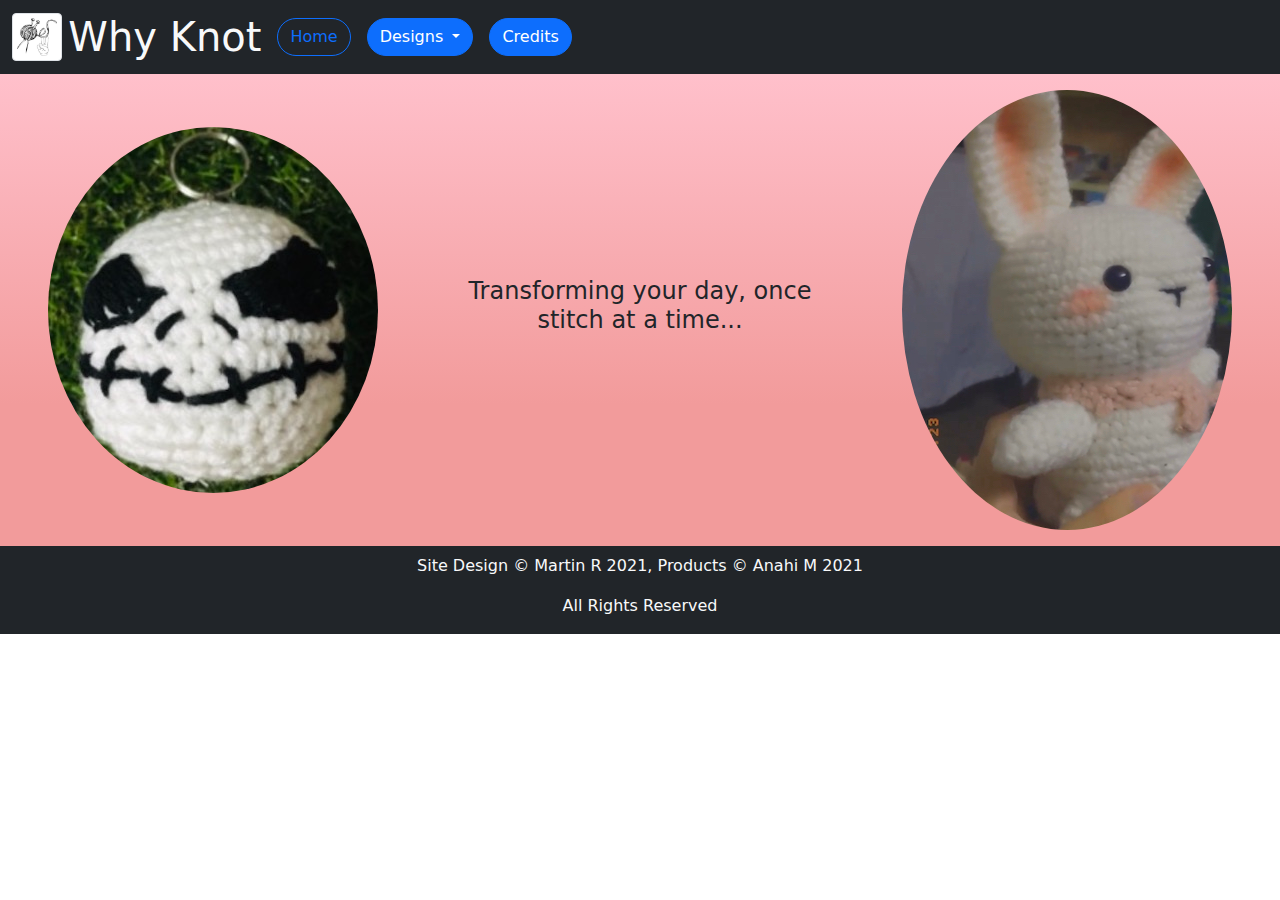
<file: index.html>
<!DOCTYPE html>
<html lang="en">

    <head>
        <title>Why Knot: custom designs</title>
        <meta charset="utf-8">
        <meta name="viewport" content="width=device-width, initial-scale=1">
        <!--Load boorstrap 5.0.x CSS -->

        <link href="./Bootstrap/bootstrap.min.css" rel="stylesheet">
        <link href="./custom.css" rel="stylesheet">

    </head>

    <body>
        
        <div class="container-fluid">

            <div class="row headerArea">

                <!--heading/nav-->
                <div class="col-sm-12 bg-dark">
                  <!--
                      below in the navbar-brand, the width element helps keep the picture at a specific dimension. 
                      Since the anchor parent container doens't restrict the size, none of the Bootstrap classes were able to keep it smaller. 
                      One possible future improvement for this would be to find a way to make it scalably small, so it maintains the a defined presence on every device width
                      solution source: https://bootstrapious.com/p/bootstrap-navbar-with-logo

                      dropdown button source: https://mdbootstrap.com/docs/standard/components/dropdowns/
                  -->
                  <nav class="navbar navbar-expand navbar-dark bg-dark">
                      <a class="navbar-brand" href="#">
                          <img src="./images/logo/whyKnotLogo.png" width="50" alt="site logo" class="img-fluid img-thumbnail">
                          <p class="h1 text-light d-inline align-middle">Why Knot</p>

                      </a>
                      <button class="navbar-toggler" type="button" data-toggle="collapse" data-target="#navbarNavAltMarkup" aria-controls="navbarNavAltMarkup" aria-expanded="false" aria-label="Toggle navigation">
                        <span class="navbar-toggler-icon"></span>
                      </button>
                      <div class="collapse navbar-collapse" id="navbarNavAltMarkup">
                        <!--stacking buttons when we are below 768px only displaying them as a row above that
                        documentation https://getbootstrap.com/docs/5.0/utilities/flex/#direction-->
                        <div class="navbar-nav custom-btn flex-column flex-sm-row gap-2">
                            <a href="#" class="btn btn-outline-primary me-2">Home</a>

                            <div class="dropdown">
                                <button class="btn btn-primary me-2 dropdown-toggle"
                                        id="dropdownMenuButton"
                                        data-bs-toggle="dropdown"
                                        aria-expanded="false">
                                    Designs
                                </button>
                                <ul class="dropdown-menu dropdown-menu-dark" aria-labelledby="dropdownMenuButton">
                                    <li><a class="dropdown-item" href="./designs.html">See all designs</a></li>
                                    <li><hr class="dropdown-divider"></li>
                                    <li><a class="dropdown-item" href="./designs/dinos.html">Dinos</a></li>
                                    <li><a class="dropdown-item" href="./designs/dog.html">Dog</a></li>
                                    <li><a class="dropdown-item" href="./designs/jack.html">Jack Skellington</a></li>
                                    <li><a class="dropdown-item" href="./designs/totoro.html">Totoro</a></li>

                                </ul>
                            </div>

                            <a href="./credits.html" class="btn btn-primary me-2">Credits</a>
                        
                   
                    


                        </div>
                      </div>
                  </nav>
                </div>

            </div>


            <div class="row productArea align-items-center">



                <!--content-->
                <div class="col-md-4">
                    <picture>
                        <source srcset="./images/jack/jack-330.JPG" media="(min-width: 1024px)">
                        <source srcset="./images/jack/jack-250.JPG" media="(min-width: 768px)">
                        <img src="./images/jack/jack-227.JPG"
                        alt="crocheted Jack Skellington Head"
                        class="rounded-circle mx-auto my-3 d-block">
                    </picture>

                </div>

                <div class="col-md-4 d-flex justify-content-center align-items-center">
                    <p class="h4 text-center">Transforming your day, once stitch at a time...</p>
                </div>
                <div class="col-md-4">
                    <picture>
                        <source srcset="./images/bunny/bunny.jpg" media="(min-width: 1024px)">
                        <source srcset="./images/bunny/bunny-small.jpg" media="(min-width: 768px)">
                        <img src="./images/bunny/bunny-xs.jpg"
                        alt="a white crocheted bunny"
                        class="rounded-circle mx-auto my-3 d-block">
                    </picture>

                </div>
            </div>

            <div class="row footerArea">

                <!--footer-->
                <footer class="col-12 bg-dark pt-2">
                  <p class="text-light text-center">Site Design &copy; Martin R 2021, Products &copy; Anahi M 2021</p>
                  <p class="text-light text-center">All Rights Reserved</p>
                </footer>

            </div>

        </div>



    <!--Load JS for BootStrap components -->
    <script src="./Bootstrap/bootstrap.min.js"></script>

    <!--
    <script src="https://cdn.jsdelivr.net/npm/bootstrap@5.0.2/dist/js/bootstrap.bundle.min.js" 
    integrity="sha384-MrcW6ZMFYlzcLA8Nl+NtUVF0sA7MsXsP1UyJoMp4YLEuNSfAP+JcXn/tWtIaxVXM" crossorigin="anonymous"></script>
    -->
    </body>

</html>
</file>
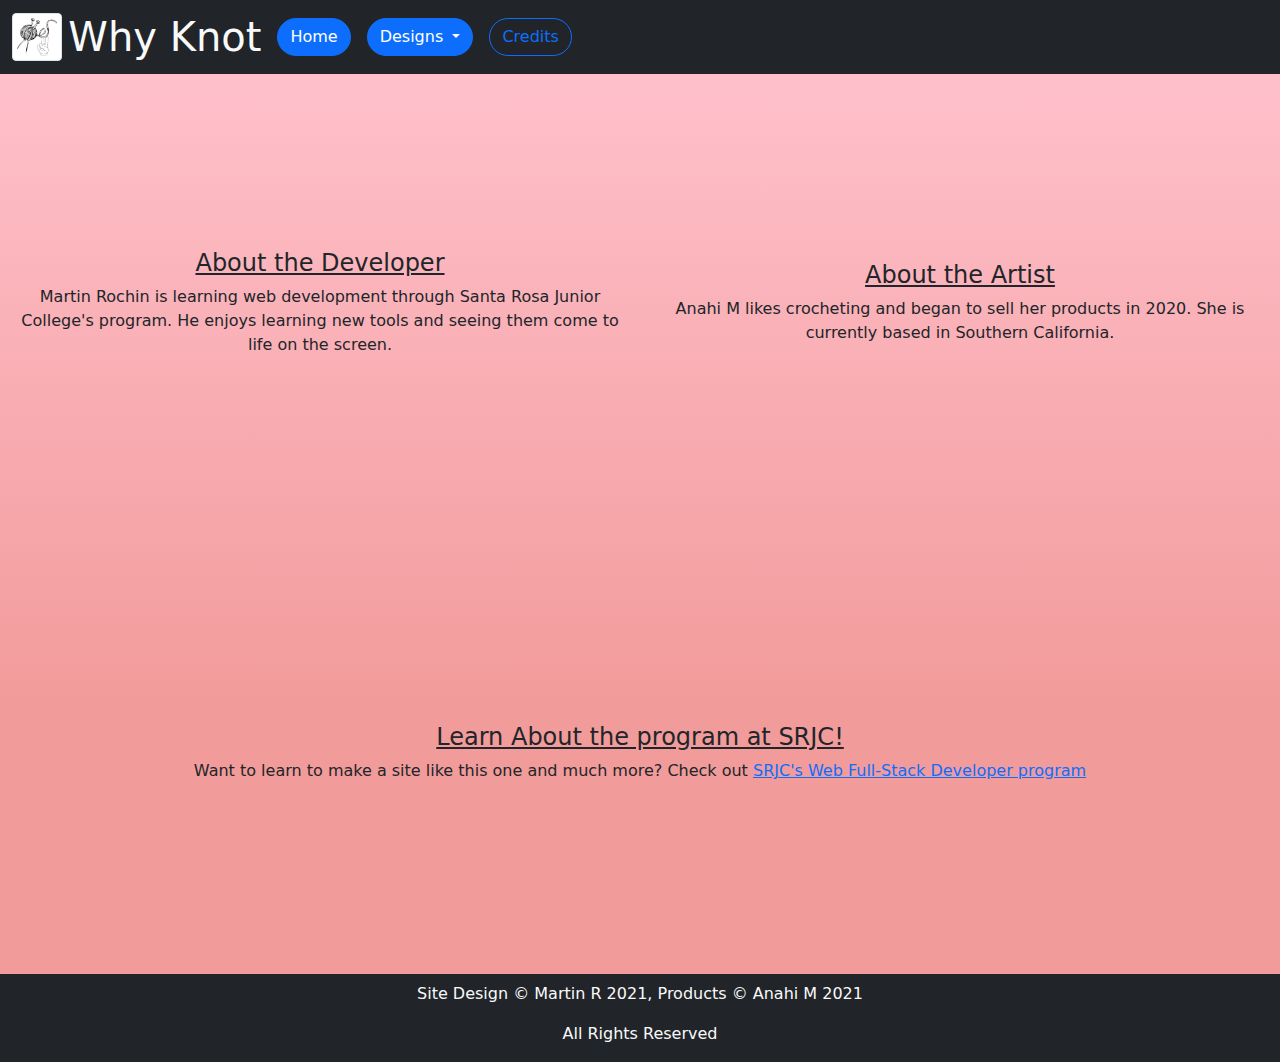
<file: credits.html>
<!DOCTYPE html>
<html lang="en">

    <head>
        <title>Why Knot: Credits</title>
        <meta charset="utf-8">
        <meta name="viewport" content="width=device-width, initial-scale=1">
        <!--Load boorstrap 5.0.x CSS -->

        <link href="./Bootstrap/bootstrap.min.css" rel="stylesheet">
        <link href="./custom.css" rel="stylesheet">

    </head>

    <body>
        
        <div class="container-fluid">

            <div class="row headerArea">

                                <!--heading/nav-->
                                <div class="col-sm-12 bg-dark">
                                    <!--
                                        below in the navbar-brand, the width element helps keep the picture at a specific dimension. 
                                        Since the anchor parent container doens't restrict the size, none of the Bootstrap classes were able to keep it smaller. 
                                        One possible future improvement for this would be to find a way to make it scalably small, so it maintains the a defined presence on every device width
                                        solution source: https://bootstrapious.com/p/bootstrap-navbar-with-logo
                  
                                        dropdown button source: https://mdbootstrap.com/docs/standard/components/dropdowns/
                                    -->
                                    <nav class="navbar navbar-expand navbar-dark bg-dark">
                                        <a class="navbar-brand" href="#">
                                            <img src="./images/logo/whyKnotLogo.png" width="50" alt="site logo" class="img-fluid img-thumbnail">
                                            <p class="h1 text-light d-inline align-middle">Why Knot</p>
                  
                                        </a>
                                        <button class="navbar-toggler" type="button" data-toggle="collapse" data-target="#navbarNavAltMarkup" aria-controls="navbarNavAltMarkup" aria-expanded="false" aria-label="Toggle navigation">
                                          <span class="navbar-toggler-icon"></span>
                                        </button>
                                        <div class="collapse navbar-collapse" id="navbarNavAltMarkup">
                                            <!--stacking buttons when we are below 768px only displaying them as a row above that-->
                                            <div class="navbar-nav custom-btn flex-column flex-sm-row gap-2">
                                              <a href="./index.html" class="btn btn-primary me-2">Home</a>
                  
                                              <div class="dropdown">
                                                  <button class="btn btn-primary me-2 dropdown-toggle"
                                                          id="dropdownMenuButton"
                                                          data-bs-toggle="dropdown"
                                                          aria-expanded="false">
                                                      Designs
                                                  </button>
                                                  <ul class="dropdown-menu dropdown-menu-dark" aria-labelledby="dropdownMenuButton">
                                                      <li><a class="dropdown-item" href="./designs.html">See all designs</a></li>
                                                      <li><hr class="dropdown-divider"></li>
                                                      <li><a class="dropdown-item" href="./designs/dinos.html">Dinos</a></li>
                                                      <li><a class="dropdown-item" href="./designs/dog.html">Dog</a></li>
                                                      <li><a class="dropdown-item" href="./designs/jack.html">Jack Skellington</a></li>
                                                      <li><a class="dropdown-item" href="./designs/totoro.html">Totoro</a></li>
                  
                                                  </ul>
                                              </div>
                  
                                              <a href="#" class="btn btn-outline-primary">Credits</a>
                                          
                                     
                                      
                  
                  
                                          </div>
                                        </div>
                                    </nav>
                                  </div>
                  


            </div>


            <!--stretching this div so that it takes up 100% of the screen since there is not that much content to display-->
            <div class="row productArea align-items-center vh-100">



                <!--content-->
                <div class="col-md-6 my-3">
                    <p class="h4 text-center text-decoration-underline">
                        About the Developer
                    </p>
                    <p class="text-center">
                        Martin Rochin is learning web development through Santa Rosa Junior College's program.
                        He enjoys learning new tools and seeing them come to life on the screen.
                    </p>
                    
                </div>

                <div class="col-md-6 my-3">
                    <p class="h4 text-center text-decoration-underline">
                        About the Artist
                    </p>
                    <p class="text-center">
                        Anahi M likes crocheting and began to sell her products in 2020.
                        She is currently based in Southern California.

                    </p>
                </div>
                <div class="col-12 my-3 ">
                    <p class="h4 text-center text-decoration-underline">
                        Learn About the program at SRJC!
                    </p>
                    <p class="text-center">
                        Want to learn to make a site like this one and much more? 
                        Check out <a href="https://portal.santarosa.edu/srweb/SR_ProgramOfStudy.aspx?MajorCertID=2229" target="_blank" >  SRJC's Web Full-Stack Developer program </a>
                    </p>
                    
                </div>



            </div>

            <div class="row footerArea">

                <!--footer-->
                <footer class="col-12 bg-dark pt-2">
                  <p class="text-light text-center">Site Design &copy; Martin R 2021, Products &copy; Anahi M 2021</p>
                  <p class="text-light text-center">All Rights Reserved</p>
                </footer>

            </div>

        </div>



    <!--Load JS for BootStrap components-->
    <script src="./Bootstrap/bootstrap.min.js"></script>

    <!--
    <script src="https://cdn.jsdelivr.net/npm/bootstrap@5.0.2/dist/js/bootstrap.bundle.min.js" 
    integrity="sha384-MrcW6ZMFYlzcLA8Nl+NtUVF0sA7MsXsP1UyJoMp4YLEuNSfAP+JcXn/tWtIaxVXM" crossorigin="anonymous"></script>
    -->
    </body>

</html>
</file>
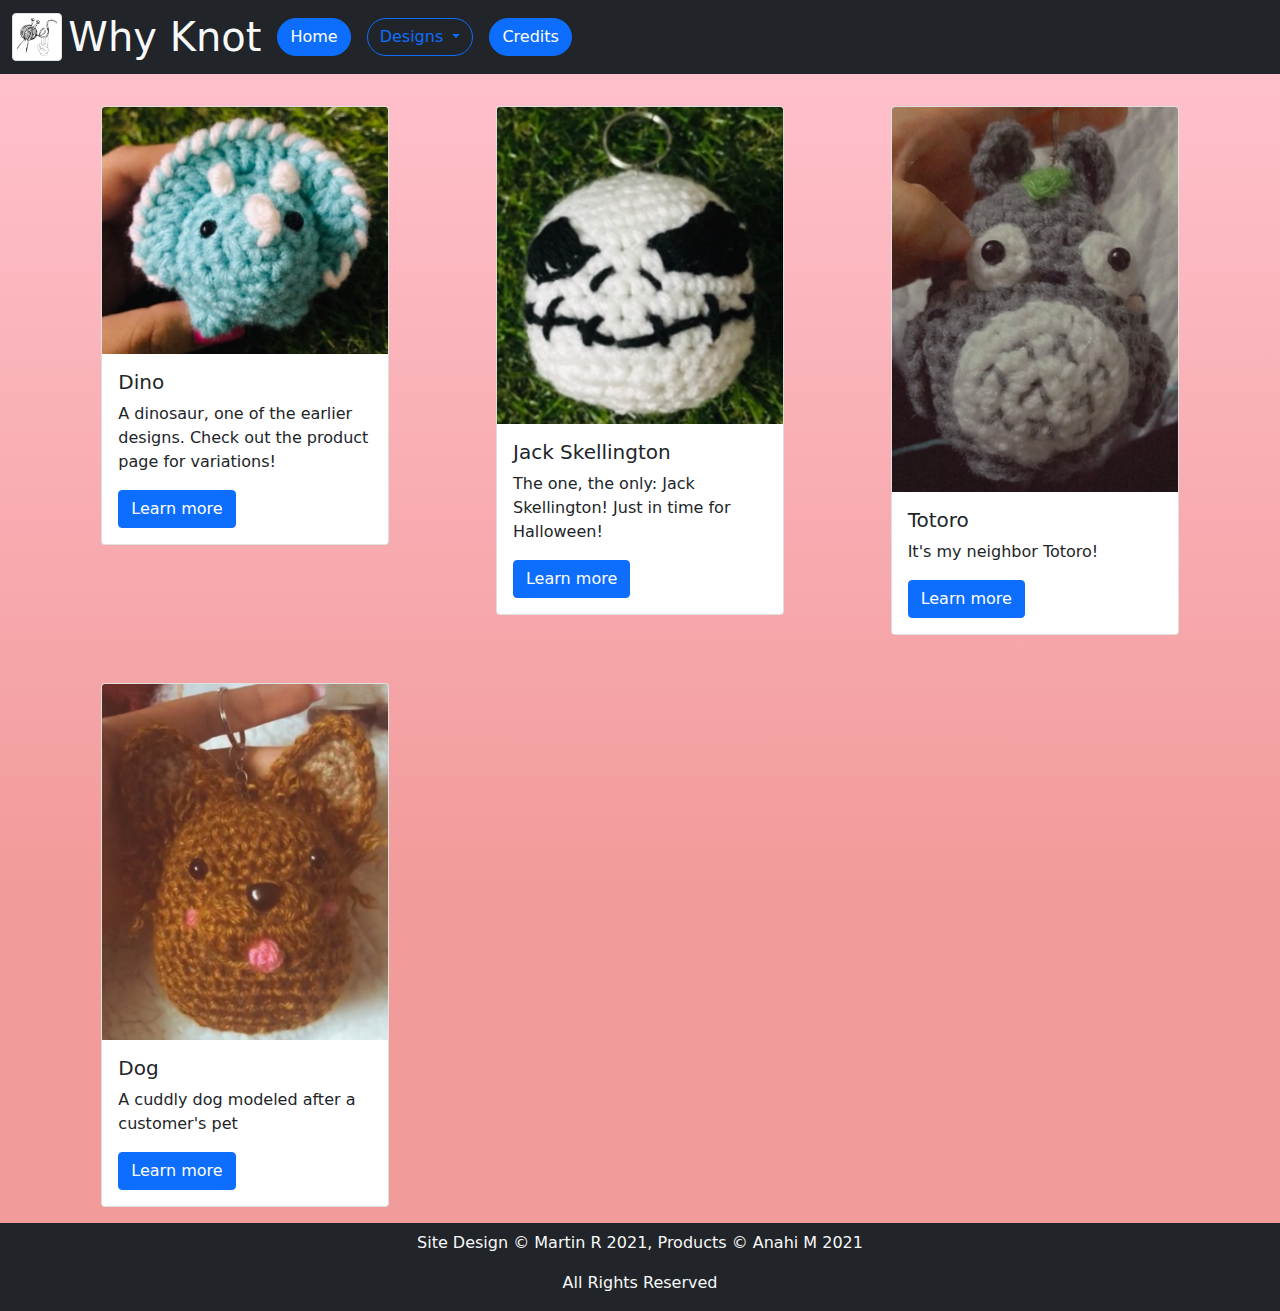
<file: designs.html>
<!DOCTYPE html>
<html lang="en">

<head>
  <title>Why Knot > Designs</title>
  <meta charset="utf-8">
  <meta name="viewport" content="width=device-width, initial-scale=1">
  <!--Load bootstrap 5.0.x CSS-->

  <link href="./Bootstrap/bootstrap.min.css" rel="stylesheet">
  <link href="./custom.css" rel="stylesheet">

</head>

    <body>
        
        <div class="container-fluid">
            <div class="row headerArea">

                <!--heading/nav-->
                <div class="col-sm-12 bg-dark">
                  <!--
                      below in the navbar-brand, the width element helps keep the picture at a specific dimension. 
                      Since the anchor parent container doens't restrict the size, none of the Bootstrap classes were able to keep it smaller. 
                      One possible future improvement for this would be to find a way to make it scalably small, so it maintains the a defined presence on every device width
                      solution source: https://bootstrapious.com/p/bootstrap-navbar-with-logo

                      dropdown button source: https://mdbootstrap.com/docs/standard/components/dropdowns/
                  -->
                  <nav class="navbar navbar-expand navbar-dark bg-dark">
                      <a class="navbar-brand" href="#">
                          <img src="./images/logo/whyKnotLogo.png" width="50" alt="site logo" class="img-fluid img-thumbnail">
                          <p class="h1 text-light d-inline align-middle">Why Knot</p>

                      </a>
                      <button class="navbar-toggler" type="button" data-toggle="collapse" data-target="#navbarNavAltMarkup" aria-controls="navbarNavAltMarkup" aria-expanded="false" aria-label="Toggle navigation">
                        <span class="navbar-toggler-icon"></span>
                      </button>
                      <div class="collapse navbar-collapse" id="navbarNavAltMarkup">
                        <!--stacking buttons when we are below 768px only displaying them as a row above that-->
                        <div class="navbar-nav custom-btn flex-column flex-sm-row gap-2">
                            <a href="./index.html" class="btn btn-primary me-2">Home</a>

                            <div class="dropdown">
                                <button class="btn btn-outline-primary me-2 dropdown-toggle"
                                        id="dropdownMenuButton"
                                        data-bs-toggle="dropdown"
                                        aria-expanded="false">
                                    Designs
                                </button>
                                <ul class="dropdown-menu dropdown-menu-dark" aria-labelledby="dropdownMenuButton">
                                    <li><a class="dropdown-item" href="#">See all designs</a></li>
                                    <li><hr class="dropdown-divider"></li>
                                    <li><a class="dropdown-item" href="./designs/dinos.html">Dinos</a></li>
                                    <li><a class="dropdown-item" href="./designs/dog.html">Dog</a></li>
                                    <li><a class="dropdown-item" href="./designs/jack.html">Jack Skellington</a></li>
                                    <li><a class="dropdown-item" href="./designs/totoro.html">Totoro</a></li>

                                </ul>
                            </div>

                            <a href="./credits.html" class="btn btn-primary me-2">Credits</a>
                        
                   
                    


                        </div>
                      </div>
                  </nav>
                </div>


            </div>


            <div class="row productArea px-5">

                <!--Gallery content-->

                <div class="col-12 col-md-6 col-lg-4 col-xxl-3 my-3">

                
                  <div class="card mx-auto mt-3" style="width: 18rem;">
                    <img src="./images/dino/dino-blue.JPG" class="card-img-top" alt="a blue crocheted dinosaur">
                    <div class="card-body">
                        <h5 class="card-title">Dino</h5>
                        <p class="card-text">A dinosaur, one of the earlier designs. Check out the product page for variations!</p>
                        <a href="./designs/dinos.html" class="btn btn-primary">Learn more</a>
                    </div>
                  </div>

                </div>

                <div class="col-12 col-md-6 col-lg-4 col-xxl-3 my-3">

                  <div class="card mx-auto mt-3" style="width: 18rem;">
                    <img src="./images/jack/jack-skellington.JPG" class="card-img-top" alt="a crocheted Jack Skellington head">
                    <div class="card-body">
                        <h5 class="card-title">Jack Skellington</h5>
                        <p class="card-text">The one, the only: Jack Skellington! Just in time for Halloween!</p>
                        <a href="./designs/jack.html" class="btn btn-primary">Learn more</a>
                    </div>
                  </div>
                </div>

                <div class="col-12 col-md-6 col-lg-4 col-xxl-3 my-3">

                  <div class="card mx-auto mt-3" style="width: 18rem;">
                    <img src="./images/totoro/totoro.JPG" class="card-img-top" alt="a crocheted totoro">
                    <div class="card-body">
                        <h5 class="card-title">Totoro</h5>
                        <p class="card-text">It's my neighbor Totoro!</p>
                        <a href="./designs/totoro.html" class="btn btn-primary">Learn more</a>
                    </div>
                  </div>

                </div>


                <div class="col-12 col-md-6 col-lg-4 col-xxl-3 my-3">

                  <div class="card mx-auto mt-3" style="width: 18rem;">
                    <img src="./images/dog/dog.JPG" class="card-img-top" alt="a picture of a blue crocheted dinosaur">
                    <div class="card-body">
                        <h5 class="card-title">Dog</h5>
                        <p class="card-text">A cuddly dog modeled after a customer's pet</p>
                        <a href="./designs/dog.html" class="btn btn-primary">Learn more</a>
                    </div>
                  </div>

                </div>

                


            </div>

            <div class="row footerArea">

                <!--footer-->
                <footer class="col-12 bg-dark pt-2">
                  <p class="text-light text-center">Site Design &copy; Martin R 2021, Products &copy; Anahi M 2021</p>
                  <p class="text-light text-center">All Rights Reserved</p>
                </footer>

            </div>

        </div> <!--end container fluid-->



    <!--Load JS for BootStrap components-->
    <script src="./Bootstrap/bootstrap.min.js"></script>

  
  </body>

</html>
</file>
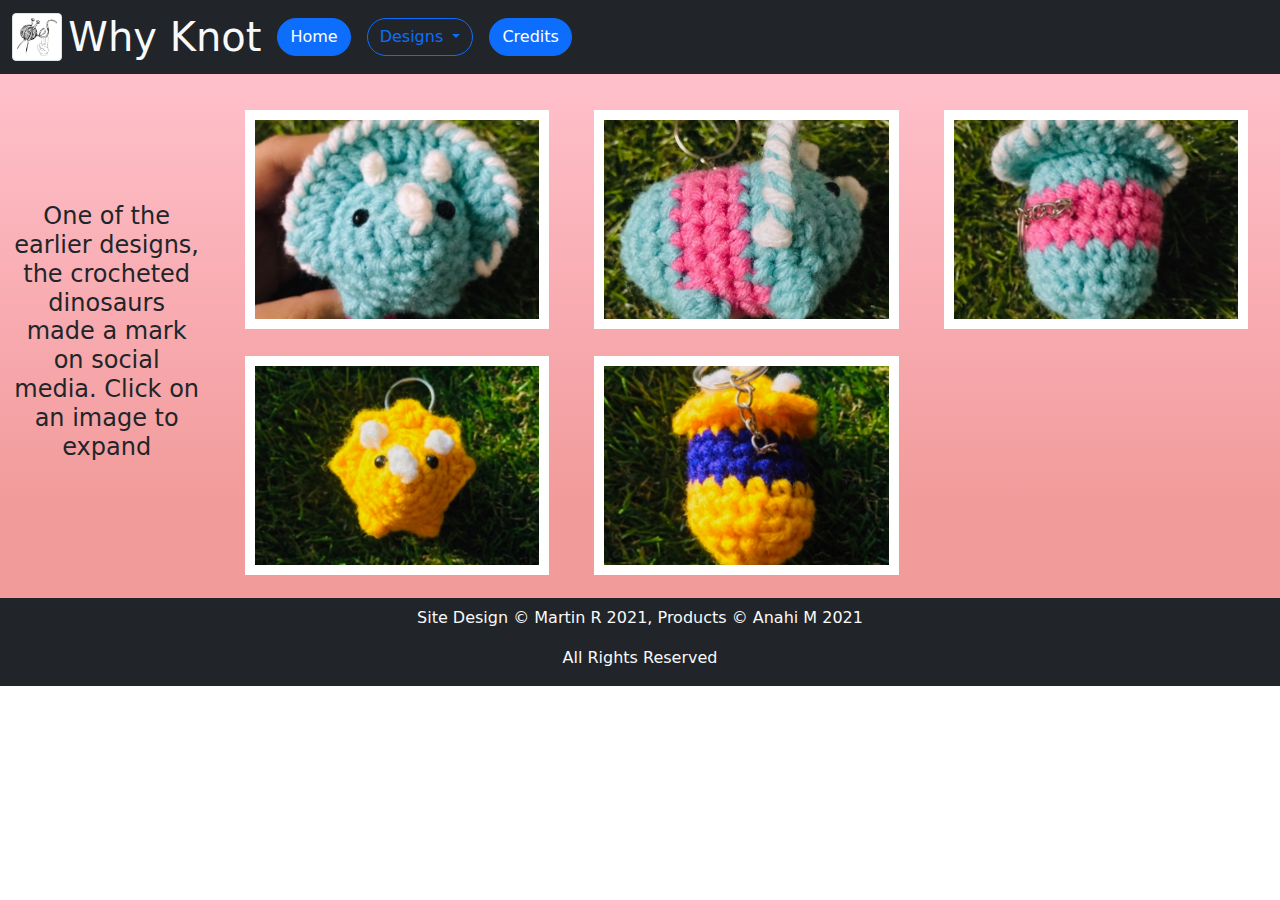
<file: designs/dinos.html>
<!DOCTYPE html>
<html lang="en">

<head>
  <title>Why Knot > Dinos</title>
  <meta charset="utf-8">
  <meta name="viewport" content="width=device-width, initial-scale=1">
  <!--Load bootstrap 5.0.x CSS-->
  <link href="../Bootstrap/bootstrap.min.css" rel="stylesheet">

  <link href="../custom.css" rel="stylesheet">

    <!--Load JQuery JS-->
    <script src="../JQuery/jquery-3.6.0.min.js"></script>

      <!--Plugin Source https://frontendscript.com/jquery-image-gallery-with-thumbnails-and-zoom/  -->
    <!--Load required plugin JS
      NOTE by doing this here instead of at the end of <body> we need to use $(document).ready
    -->
    <!-- LC Lightbox Js -->
    <script src="../LC-Lightbox-LITE-gallery/js/lc_lightbox.lite.js"></script>
    <!-- AlloyFinger JS -->
    <script src="../LC-Lightbox-LITE-gallery/lib/AlloyFinger/alloy_finger.min.js" ></script>

    <!--load required CSS for plugin-->
    <!-- LC Lightbox CSS -->
    <link rel="stylesheet" href="../LC-Lightbox-LITE-gallery/css/lc_lightbox.min.css" />
    <!-- Skin CSS -->
    <link rel="stylesheet" href="../LC-Lightbox-LITE-gallery/skins/minimal.css" />

    <!--some more required content pulled from the demo but not listed in the documentation!-->
    <!-- PAGE'S BASE CSS -->

<style>
  /*! normalize.css v2.1.2 | MIT License | git.io/normalize */article,aside,details,figcaption,figure,footer,header,hgroup,main,nav,section,summary{display:block}audio,canvas,video{display:inline-block}audio:not([controls]){display:none;height:0}[hidden]{display:none}html{font-family:sans-serif;-ms-text-size-adjust:100%;-webkit-text-size-adjust:100%}body{margin:0}a:focus{outline:thin dotted}a:active,a:hover{outline:0}h1{font-size:2em;margin:.67em 0}abbr[title]{border-bottom:1px dotted}b,strong{font-weight:700}dfn{font-style:italic}hr{-moz-box-sizing:content-box;box-sizing:content-box;height:0}mark{background:#ff0;color:#000}code,kbd,pre,samp{font-family:monospace,serif;font-size:1em}pre{white-space:pre-wrap}q{quotes:"\201C" "\201D" "\2018" "\2019"}small{font-size:80%}sub,sup{font-size:75%;line-height:0;position:relative;vertical-align:baseline}sup{top:-.5em}sub{bottom:-.25em}img{border:0}svg:not(:root){overflow:hidden}figure{margin:0}fieldset{border:1px solid silver;margin:0 2px;padding:.35em .625em .75em}legend{border:0;padding:0}button,input,select,textarea{font-family:inherit;font-size:100%;margin:0}button,input{line-height:normal}button,select{text-transform:none}button,html input[type=button],input[type=reset],input[type=submit]{-webkit-appearance:button;cursor:pointer}button[disabled],html input[disabled]{cursor:default}input[type=checkbox],input[type=radio]{box-sizing:border-box;padding:0}input[type=search]{-webkit-appearance:textfield;-moz-box-sizing:content-box;-webkit-box-sizing:content-box;box-sizing:content-box}input[type=search]::-webkit-search-cancel-button,input[type=search]::-webkit-search-decoration{-webkit-appearance:none}button::-moz-focus-inner,input::-moz-focus-inner{border:0;padding:0}textarea{overflow:auto;vertical-align:top}table{border-collapse:collapse;border-spacing:0}
  
  
  /*
  body{font:14px/20px Arial,sans-serif;background-color:#4E5869;margin:0;padding:0;color:#000}dl,ol,ul{padding:0;margin:0}h1,h2,h3,h4,h5,h6,p{margin-top:0;padding-right:15px;padding-left:15px}a img{border:none}a:link{color:#414958;text-decoration:underline}a:visited{color:#4E5869;text-decoration:underline}a:active,a:focus,a:hover{text-decoration:none}.container{width:80%;max-width:1260px;min-width:335px;background-color:#FFF;margin:0 auto}.header{background-color:#fdfdfd;}.sidebar1{float:right;width:20%;background-color:#93A5C4;padding-bottom:10px}.content{padding:10px 0;width:100%;float:right;background-color:#efefef}.content ol,.content ul{padding:0 15px 15px 40px}ul.nav{list-style:none;border-top:1px solid #666;margin-bottom:15px}ul.nav li{border-bottom:1px solid #666}ul.nav a,ul.nav a:visited{padding:5px 5px 5px 15px;display:block;text-decoration:none;background-color:#8090AB;color:#000}ul.nav a:active,ul.nav a:focus,ul.nav a:hover{background-color:#6F7D94;color:#FFF}.fltrt{float:right;margin-left:8px}.fltlft{float:left;margin-right:8px}.clearfloat{clear:both;height:0;font-size:1px;line-height:0}.content,.sidebar1{min-height:500px}.content>div{margin:20px 15px}@media screen and (max-width:900px){.content>div{width:100%!important}}
  
  #logo {
    background: url('[data-uri]') no-repeat center center transparent;
    background-size: contain;
    width: 25px;
    height: 25px;
    display: inline-block;	
    position: relative;
    bottom: -4px;
    left: -4px;
  }
  */
  .elem, .elem * {
    box-sizing: border-box;
    margin: 0 !important;	
  }
  .elem {
    display: inline-block;
    font-size: 0;
    width: 33%;
    border: 20px solid transparent;
    border-bottom: none;
    background: #fff;
    padding: 10px;
    height: auto;
    background-clip: padding-box;
  }
  .elem > span {
    display: block;
    cursor: pointer;
    height: 0;
    padding-bottom:	70%;
    background-size: cover;	
    background-position: center center;
  }
  </style>
  
  <!-- LIGHTBOX FADING SHOW/HIDE EFFECT (as explained in documentation) -->
  <style>
  .lcl_fade_oc.lcl_pre_show #lcl_overlay,
  .lcl_fade_oc.lcl_pre_show #lcl_window,
  .lcl_fade_oc.lcl_is_closing #lcl_overlay,
  .lcl_fade_oc.lcl_is_closing #lcl_window {
    opacity: 0 !important;
  }
  .lcl_fade_oc.lcl_is_closing #lcl_overlay {
    -webkit-transition-delay: .15s !important; 
    transition-delay: .15s !important;
  }
  </style>
  


</head>

    <body>
        
        <div class="container-fluid">

          <div class="row headerArea">

                <!--heading/nav-->
                <div class="col-sm-12 bg-dark">
                  <!--
                      below in the navbar-brand, the width element helps keep the picture at a specific dimension. 
                      Since the anchor parent container doens't restrict the size, none of the Bootstrap classes were able to keep it smaller. 
                      One possible future improvement for this would be to find a way to make it scalably small, so it maintains the a defined presence on every device width
                      solution source: https://bootstrapious.com/p/bootstrap-navbar-with-logo

                      dropdown button source: https://mdbootstrap.com/docs/standard/components/dropdowns/
                  -->
                  <nav class="navbar navbar-expand navbar-dark bg-dark">
                      <a class="navbar-brand" href="#">
                          <img src="../images/logo/whyKnotLogo.png" width="50" alt="site logo" class="img-fluid img-thumbnail">
                          <p class="h1 text-light d-inline align-middle">Why Knot</p>

                      </a>
                      <button class="navbar-toggler" type="button" data-toggle="collapse" data-target="#navbarNavAltMarkup" aria-controls="navbarNavAltMarkup" aria-expanded="false" aria-label="Toggle navigation">
                        <span class="navbar-toggler-icon"></span>
                      </button>
                      <div class="collapse navbar-collapse" id="navbarNavAltMarkup">
                        <!--stacking buttons when we are below 768px only displaying them as a row above that-->
                        <div class="navbar-nav custom-btn flex-column flex-sm-row gap-2">
                            <a href="../index.html" class="btn btn-primary me-2">Home</a>

                            <div class="dropdown">
                                <button class="btn btn-outline-primary me-2 dropdown-toggle"
                                        id="dropdownMenuButton"
                                        data-bs-toggle="dropdown"
                                        aria-expanded="false">
                                    Designs
                                </button>
                                <ul class="dropdown-menu dropdown-menu-dark" aria-labelledby="dropdownMenuButton">
                                    <li><a class="dropdown-item" href="../designs.html">See all designs</a></li>
                                    <li><hr class="dropdown-divider"></li>
                                    <li><a class="dropdown-item" href="#">Dinos</a></li>
                                    <li><a class="dropdown-item" href="../designs/dog.html">Dog</a></li>
                                    <li><a class="dropdown-item" href="../designs/jack.html">Jack Skellington</a></li>
                                    <li><a class="dropdown-item" href="../designs/totoro.html">Totoro</a></li>

                                </ul>
                            </div>

                            <a href="../credits.html" class="btn btn-primary me-2">Credits</a>
                        
                   
                    


                        </div>
                      </div>
                  </nav>
                </div>


          </div>

            <div class="row productArea">


                <!--content-->

                <div class="col-md-2 my-3 d-flex justify-content-center align-items-center">

                  <p class="h4 text-center">One of the earlier designs, the crocheted dinosaurs made a mark on social media.
                                           Click on an image to expand</p>
                  
              </div>
              
                <!--Gallery content-->
                <div class="col-md-10 my-3">

                  <div class="content">

                    <!--adding some new content-->
            
                    <a class="elem" href="../images/dino/dino-blue.JPG" 
                    title="Dino (blue)" data-lcl-txt="A stunning blue and pink dino" data-lcl-author="Anahi M" data-lcl-thumb="../images/dino/dino-blue.JPG">
                      <span style="background-image: url(../images/dino/dino-blue.JPG);"></span>
                    </a>

                    <a class="elem" href="../images/dino/dino-blue-side.JPG"
                    title="Dino (blue) side view" data-lcl-txt="A stunning blue and pink dino" data-lcl-author="Anahi M" data-lcl-thumb="../images/dino/dino-blue-side.JPG">
                      <span style="background-image: url(../images/dino/dino-blue-side.JPG);"></span>
                    </a>
                    
                    <a class="elem" href="../images/dino/dino-blue-top.JPG"
                    title="Dino (blue) top view" data-lcl-txt="A stunning blue and pink dino" data-lcl-author="Anahi M" data-lcl-thumb="../images/dino/dino-blue-top.JPG">
                      <span style="background-image: url(../images/dino/dino-blue-top.JPG);"></span>
                    </a>
            
            
                    <a class="elem" href="../images/dino/dino-orange.JPG"
                    title="Dino (orange)" data-lcl-txt="A radiant orange and blue dino" data-lcl-author="Anahi M" data-lcl-thumb="../images/dino/dino-orange.JPG">
                      <span style="background-image: url(../images/dino/dino-orange.JPG);"></span>
                    </a>


                    <a class="elem" href="../images/dino/dino-orange-top.JPG"
                    title="Dino (orange) top view" data-lcl-txt="A radiant orange and blue dino" 
                    data-lcl-author="Anahi M" data-lcl-thumb="../images/dino/dino-orange-top.JPG">
                      <span style="background-image: url(../images/dino/dino-orange-top.JPG);"></span>
                    </a>






                  </div>
            


                </div>


                <!--footer-->
                <footer class="col-sm-12 bg-dark pt-2">
                    <p class="text-light text-center">Site Design &copy; Martin R 2021, Products &copy; Anahi M 2021</p>
                    <p class="text-light text-center">All Rights Reserved</p>
                </footer>

            </div>
        </div>



    <!--Load JS for BootStrap components-->
    <script src="../Bootstrap/bootstrap.min.js"></script>

    
      <!--JS to run the JQuery plugin-->
      <script>
        $(document).ready(function(e) {
          // live handler
          lc_lightbox('.elem', {
            wrap_class: 'lcl_fade_oc',
            gallery : true,	
            thumb_attr: 'data-lcl-thumb', 
            
            skin: 'minimal',
            radius: 0,
            padding: 0,
            border_w: 0,
          });	
        });
      </script>
  
  
  </body>

</html>
</file>
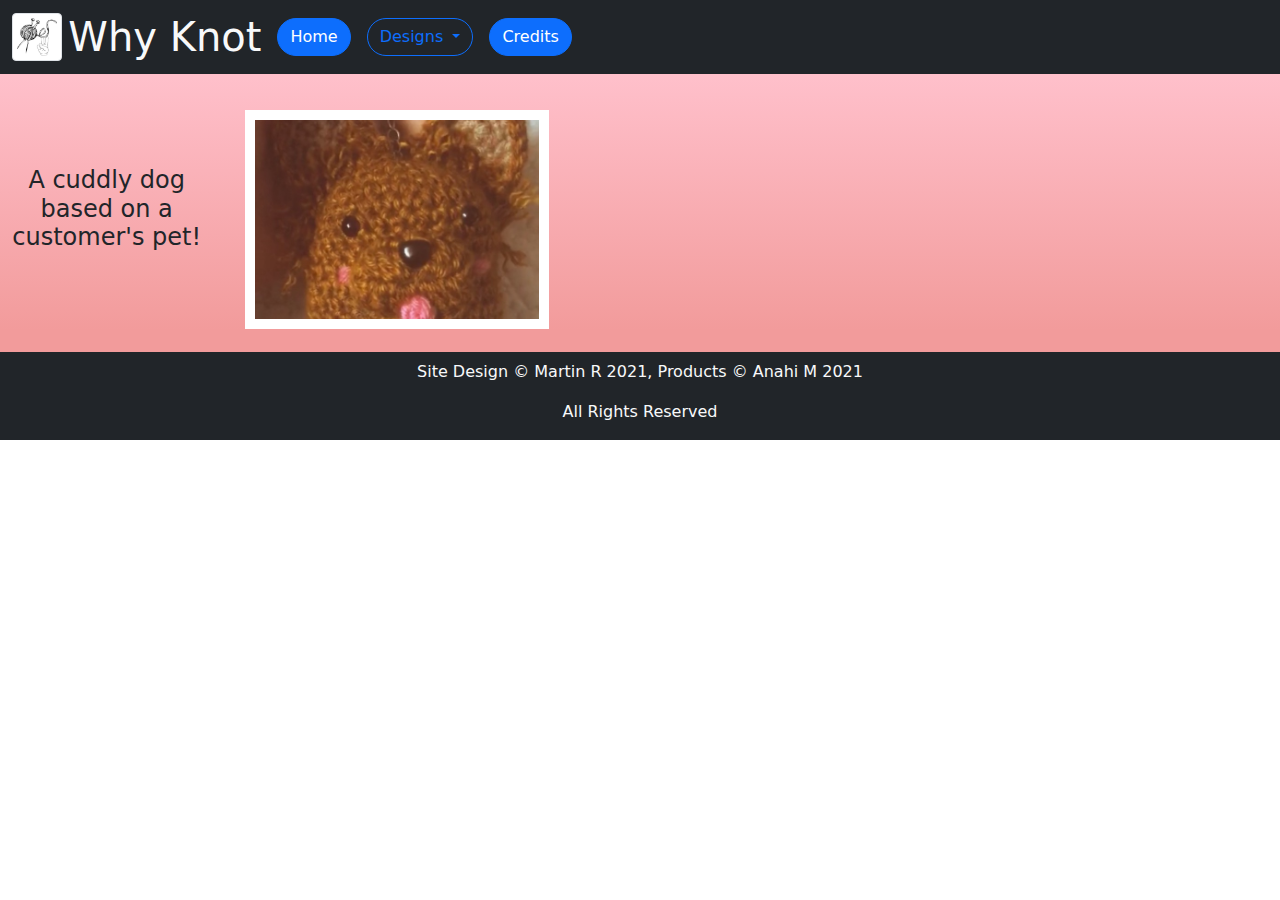
<file: designs/dog.html>
<!DOCTYPE html>
<html lang="en">

<head>
  <title>Why Knot > Dog</title>
  <meta charset="utf-8">
  <meta name="viewport" content="width=device-width, initial-scale=1">
  <!--Load bootstrap 5.0.x CSS-->
  <link href="../Bootstrap/bootstrap.min.css" rel="stylesheet">

  <link href="../custom.css" rel="stylesheet">

    <!--Load JQuery JS-->
    <script src="../JQuery/jquery-3.6.0.min.js"></script>


      <!--Plugin Source https://frontendscript.com/jquery-image-gallery-with-thumbnails-and-zoom/  -->
    <!--Load required plugin JS
      NOTE by doing this here instead of at the end of <body> we need to use $(document).ready
    -->
    <!-- LC Lightbox Js -->
    <script src="../LC-Lightbox-LITE-gallery/js/lc_lightbox.lite.js"></script>
    <!-- AlloyFinger JS -->
    <script src="../LC-Lightbox-LITE-gallery/lib/AlloyFinger/alloy_finger.min.js" ></script>

    <!--load required CSS for plugin-->
    <!-- LC Lightbox CSS -->
    <link rel="stylesheet" href="../LC-Lightbox-LITE-gallery/css/lc_lightbox.min.css" />
    <!-- Skin CSS -->
    <link rel="stylesheet" href="../LC-Lightbox-LITE-gallery/skins/minimal.css" />

    <!--some more required content pulled from the demo but not listed in the documentation!-->
    <!-- PAGE'S BASE CSS -->

<style>
  /*! normalize.css v2.1.2 | MIT License | git.io/normalize */article,aside,details,figcaption,figure,footer,header,hgroup,main,nav,section,summary{display:block}audio,canvas,video{display:inline-block}audio:not([controls]){display:none;height:0}[hidden]{display:none}html{font-family:sans-serif;-ms-text-size-adjust:100%;-webkit-text-size-adjust:100%}body{margin:0}a:focus{outline:thin dotted}a:active,a:hover{outline:0}h1{font-size:2em;margin:.67em 0}abbr[title]{border-bottom:1px dotted}b,strong{font-weight:700}dfn{font-style:italic}hr{-moz-box-sizing:content-box;box-sizing:content-box;height:0}mark{background:#ff0;color:#000}code,kbd,pre,samp{font-family:monospace,serif;font-size:1em}pre{white-space:pre-wrap}q{quotes:"\201C" "\201D" "\2018" "\2019"}small{font-size:80%}sub,sup{font-size:75%;line-height:0;position:relative;vertical-align:baseline}sup{top:-.5em}sub{bottom:-.25em}img{border:0}svg:not(:root){overflow:hidden}figure{margin:0}fieldset{border:1px solid silver;margin:0 2px;padding:.35em .625em .75em}legend{border:0;padding:0}button,input,select,textarea{font-family:inherit;font-size:100%;margin:0}button,input{line-height:normal}button,select{text-transform:none}button,html input[type=button],input[type=reset],input[type=submit]{-webkit-appearance:button;cursor:pointer}button[disabled],html input[disabled]{cursor:default}input[type=checkbox],input[type=radio]{box-sizing:border-box;padding:0}input[type=search]{-webkit-appearance:textfield;-moz-box-sizing:content-box;-webkit-box-sizing:content-box;box-sizing:content-box}input[type=search]::-webkit-search-cancel-button,input[type=search]::-webkit-search-decoration{-webkit-appearance:none}button::-moz-focus-inner,input::-moz-focus-inner{border:0;padding:0}textarea{overflow:auto;vertical-align:top}table{border-collapse:collapse;border-spacing:0}
  
  
  /*
  body{font:14px/20px Arial,sans-serif;background-color:#4E5869;margin:0;padding:0;color:#000}dl,ol,ul{padding:0;margin:0}h1,h2,h3,h4,h5,h6,p{margin-top:0;padding-right:15px;padding-left:15px}a img{border:none}a:link{color:#414958;text-decoration:underline}a:visited{color:#4E5869;text-decoration:underline}a:active,a:focus,a:hover{text-decoration:none}.container{width:80%;max-width:1260px;min-width:335px;background-color:#FFF;margin:0 auto}.header{background-color:#fdfdfd;}.sidebar1{float:right;width:20%;background-color:#93A5C4;padding-bottom:10px}.content{padding:10px 0;width:100%;float:right;background-color:#efefef}.content ol,.content ul{padding:0 15px 15px 40px}ul.nav{list-style:none;border-top:1px solid #666;margin-bottom:15px}ul.nav li{border-bottom:1px solid #666}ul.nav a,ul.nav a:visited{padding:5px 5px 5px 15px;display:block;text-decoration:none;background-color:#8090AB;color:#000}ul.nav a:active,ul.nav a:focus,ul.nav a:hover{background-color:#6F7D94;color:#FFF}.fltrt{float:right;margin-left:8px}.fltlft{float:left;margin-right:8px}.clearfloat{clear:both;height:0;font-size:1px;line-height:0}.content,.sidebar1{min-height:500px}.content>div{margin:20px 15px}@media screen and (max-width:900px){.content>div{width:100%!important}}
  
  #logo {
    background: url('[data-uri]') no-repeat center center transparent;
    background-size: contain;
    width: 25px;
    height: 25px;
    display: inline-block;	
    position: relative;
    bottom: -4px;
    left: -4px;
  }
  */
  .elem, .elem * {
    box-sizing: border-box;
    margin: 0 !important;	
  }
  .elem {
    display: inline-block;
    font-size: 0;
    width: 33%;
    border: 20px solid transparent;
    border-bottom: none;
    background: #fff;
    padding: 10px;
    height: auto;
    background-clip: padding-box;
  }
  .elem > span {
    display: block;
    cursor: pointer;
    height: 0;
    padding-bottom:	70%;
    background-size: cover;	
    background-position: center center;
  }
  </style>
  
  <!-- LIGHTBOX FADING SHOW/HIDE EFFECT (as explained in documentation) -->
  <style>
  .lcl_fade_oc.lcl_pre_show #lcl_overlay,
  .lcl_fade_oc.lcl_pre_show #lcl_window,
  .lcl_fade_oc.lcl_is_closing #lcl_overlay,
  .lcl_fade_oc.lcl_is_closing #lcl_window {
    opacity: 0 !important;
  }
  .lcl_fade_oc.lcl_is_closing #lcl_overlay {
    -webkit-transition-delay: .15s !important; 
    transition-delay: .15s !important;
  }
  </style>
  


</head>

    <body>
        
        <div class="container-fluid">

          <div class="row headerArea">

                            <!--heading/nav-->
                            <div class="col-sm-12 bg-dark">
                              <!--
                                  below in the navbar-brand, the width element helps keep the picture at a specific dimension. 
                                  Since the anchor parent container doens't restrict the size, none of the Bootstrap classes were able to keep it smaller. 
                                  One possible future improvement for this would be to find a way to make it scalably small, so it maintains the a defined presence on every device width
                                  solution source: https://bootstrapious.com/p/bootstrap-navbar-with-logo
            
                                  dropdown button source: https://mdbootstrap.com/docs/standard/components/dropdowns/
                              -->
                              <nav class="navbar navbar-expand navbar-dark bg-dark">
                                  <a class="navbar-brand" href="#">
                                      <img src="../images/logo/whyKnotLogo.png" width="50" alt="site logo" class="img-fluid img-thumbnail">
                                      <p class="h1 text-light d-inline align-middle">Why Knot</p>
            
                                  </a>
                                  <button class="navbar-toggler" type="button" data-toggle="collapse" data-target="#navbarNavAltMarkup" aria-controls="navbarNavAltMarkup" aria-expanded="false" aria-label="Toggle navigation">
                                    <span class="navbar-toggler-icon"></span>
                                  </button>
                                  <div class="collapse navbar-collapse" id="navbarNavAltMarkup">
                                    <!--stacking buttons when we are below 768px only displaying them as a row above that-->
                                    <div class="navbar-nav custom-btn flex-column flex-sm-row gap-2">
                                        <a href="../index.html" class="btn btn-primary me-2">Home</a>
            
                                        <div class="dropdown">
                                            <button class="btn btn-outline-primary me-2 dropdown-toggle"
                                                    id="dropdownMenuButton"
                                                    data-bs-toggle="dropdown"
                                                    aria-expanded="false">
                                                Designs
                                            </button>
                                            <ul class="dropdown-menu dropdown-menu-dark" aria-labelledby="dropdownMenuButton">
                                                <li><a class="dropdown-item" href="../designs.html">See all designs</a></li>
                                                <li><hr class="dropdown-divider"></li>
                                                <li><a class="dropdown-item" href="../designs/dinos.html">Dinos</a></li>
                                                <li><a class="dropdown-item" href="#">Dog</a></li>
                                                <li><a class="dropdown-item" href="../designs/jack.html">Jack Skellington</a></li>
                                                <li><a class="dropdown-item" href="../designs/totoro.html">Totoro</a></li>
            
                                            </ul>
                                        </div>
            
                                        <a href="../credits.html" class="btn btn-primary me-2">Credits</a>
                                    
                               
                                
            
            
                                    </div>
                                  </div>
                              </nav>
                            </div>
            


          </div>

            <div class="row productArea">


                <!--content-->

                <div class="col-md-2 my-3 d-flex justify-content-center align-items-center">

                  <p class="h4 text-center">A cuddly dog based on a customer's pet!</p>
                  
              </div>
              
                <!--Gallery content-->
                <div class="col-md-10 my-3">

                  <div class="content">

                    <!--JS gallery-->
            
                    <a class="elem" href="../images/dog/dog.JPG" 
                    title="Custom Dog" data-lcl-txt="A cuddly pup" data-lcl-author="Anahi M" data-lcl-thumb="../images/dog/dog.JPG">
                      <span style="background-image: url(../images/dog/dog.JPG);"></span>
                    </a>


                  </div>
            


                </div>


                <!--footer-->
                <footer class="col-sm-12 bg-dark pt-2">
                    <p class="text-light text-center">Site Design &copy; Martin R 2021, Products &copy; Anahi M 2021</p>
                    <p class="text-light text-center">All Rights Reserved</p>
                </footer>

            </div>
        </div>



    <!--Load JS for BootStrap components-->
    <script src="../Bootstrap/bootstrap.min.js"></script>

    
      <!--JS to run the JQuery plugin-->
      <script>
        $(document).ready(function(e) {
          // live handler
          lc_lightbox('.elem', {
            wrap_class: 'lcl_fade_oc',
            gallery : true,	
            thumb_attr: 'data-lcl-thumb', 
            
            skin: 'minimal',
            radius: 0,
            padding: 0,
            border_w: 0,
          });	
        });
      </script>
  
  
  </body>

</html>
</file>
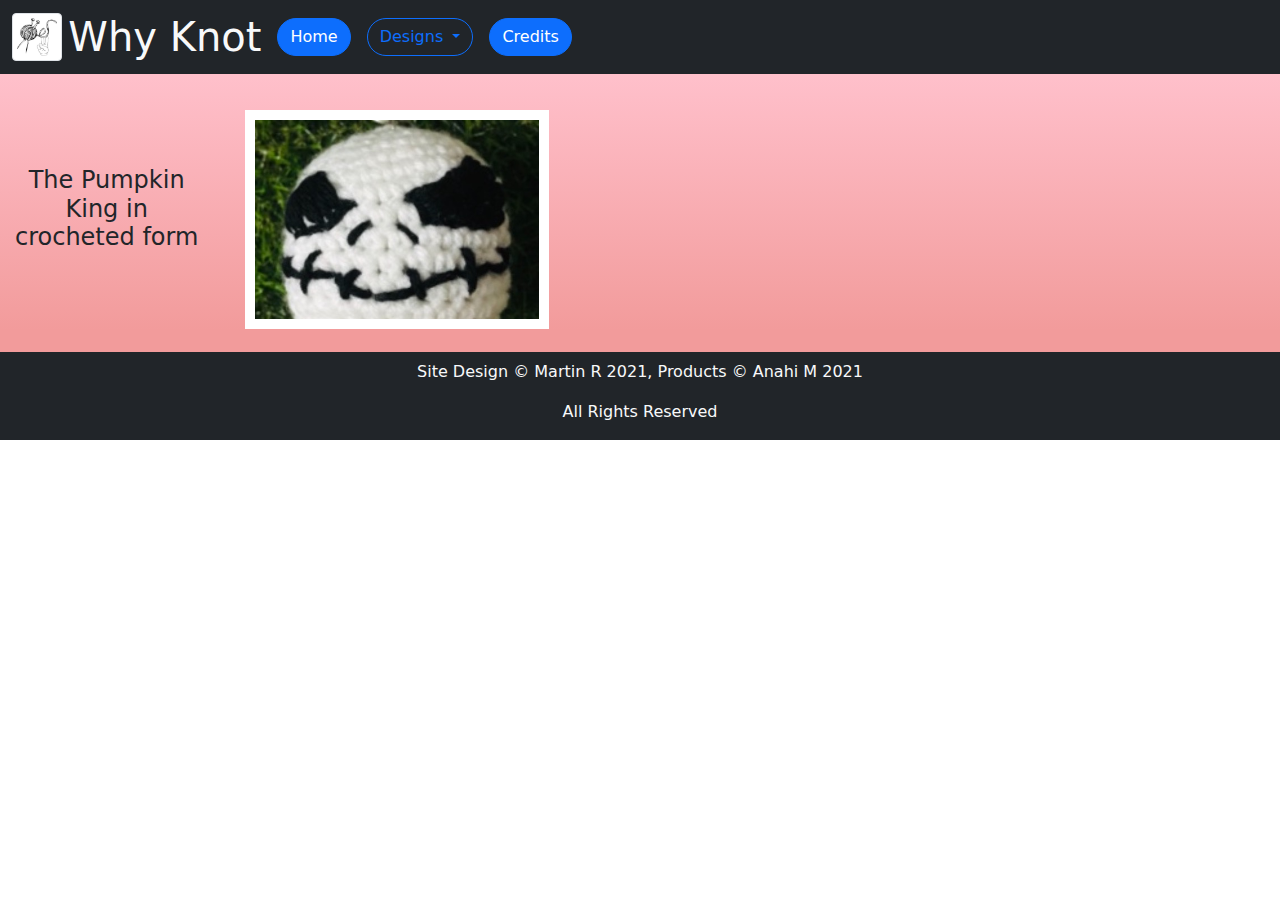
<file: designs/jack.html>
<!DOCTYPE html>
<html lang="en">

<head>
  <title>Why Knot > Jack Skellington</title>
  <meta charset="utf-8">
  <meta name="viewport" content="width=device-width, initial-scale=1">
  <!--Load bootstrap 5.0.x CSS-->
  <link href="../Bootstrap/bootstrap.min.css" rel="stylesheet">

  <link href="../custom.css" rel="stylesheet">

    <!--Load JQuery JS-->
    <script src="../JQuery/jquery-3.6.0.min.js"></script>


      <!--Plugin Source https://frontendscript.com/jquery-image-gallery-with-thumbnails-and-zoom/  -->
    <!--Load required plugin JS
      NOTE by doing this here instead of at the end of <body> we need to use $(document).ready
    -->
    <!-- LC Lightbox Js -->
    <script src="../LC-Lightbox-LITE-gallery/js/lc_lightbox.lite.js"></script>
    <!-- AlloyFinger JS -->
    <script src="../LC-Lightbox-LITE-gallery/lib/AlloyFinger/alloy_finger.min.js" ></script>

    <!--load required CSS for plugin-->
    <!-- LC Lightbox CSS -->
    <link rel="stylesheet" href="../LC-Lightbox-LITE-gallery/css/lc_lightbox.min.css" />
    <!-- Skin CSS -->
    <link rel="stylesheet" href="../LC-Lightbox-LITE-gallery/skins/minimal.css" />

    <!--some more required content pulled from the demo but not listed in the documentation!-->
    <!-- PAGE'S BASE CSS -->

<style>
  /*! normalize.css v2.1.2 | MIT License | git.io/normalize */article,aside,details,figcaption,figure,footer,header,hgroup,main,nav,section,summary{display:block}audio,canvas,video{display:inline-block}audio:not([controls]){display:none;height:0}[hidden]{display:none}html{font-family:sans-serif;-ms-text-size-adjust:100%;-webkit-text-size-adjust:100%}body{margin:0}a:focus{outline:thin dotted}a:active,a:hover{outline:0}h1{font-size:2em;margin:.67em 0}abbr[title]{border-bottom:1px dotted}b,strong{font-weight:700}dfn{font-style:italic}hr{-moz-box-sizing:content-box;box-sizing:content-box;height:0}mark{background:#ff0;color:#000}code,kbd,pre,samp{font-family:monospace,serif;font-size:1em}pre{white-space:pre-wrap}q{quotes:"\201C" "\201D" "\2018" "\2019"}small{font-size:80%}sub,sup{font-size:75%;line-height:0;position:relative;vertical-align:baseline}sup{top:-.5em}sub{bottom:-.25em}img{border:0}svg:not(:root){overflow:hidden}figure{margin:0}fieldset{border:1px solid silver;margin:0 2px;padding:.35em .625em .75em}legend{border:0;padding:0}button,input,select,textarea{font-family:inherit;font-size:100%;margin:0}button,input{line-height:normal}button,select{text-transform:none}button,html input[type=button],input[type=reset],input[type=submit]{-webkit-appearance:button;cursor:pointer}button[disabled],html input[disabled]{cursor:default}input[type=checkbox],input[type=radio]{box-sizing:border-box;padding:0}input[type=search]{-webkit-appearance:textfield;-moz-box-sizing:content-box;-webkit-box-sizing:content-box;box-sizing:content-box}input[type=search]::-webkit-search-cancel-button,input[type=search]::-webkit-search-decoration{-webkit-appearance:none}button::-moz-focus-inner,input::-moz-focus-inner{border:0;padding:0}textarea{overflow:auto;vertical-align:top}table{border-collapse:collapse;border-spacing:0}
  
  
  /*
  body{font:14px/20px Arial,sans-serif;background-color:#4E5869;margin:0;padding:0;color:#000}dl,ol,ul{padding:0;margin:0}h1,h2,h3,h4,h5,h6,p{margin-top:0;padding-right:15px;padding-left:15px}a img{border:none}a:link{color:#414958;text-decoration:underline}a:visited{color:#4E5869;text-decoration:underline}a:active,a:focus,a:hover{text-decoration:none}.container{width:80%;max-width:1260px;min-width:335px;background-color:#FFF;margin:0 auto}.header{background-color:#fdfdfd;}.sidebar1{float:right;width:20%;background-color:#93A5C4;padding-bottom:10px}.content{padding:10px 0;width:100%;float:right;background-color:#efefef}.content ol,.content ul{padding:0 15px 15px 40px}ul.nav{list-style:none;border-top:1px solid #666;margin-bottom:15px}ul.nav li{border-bottom:1px solid #666}ul.nav a,ul.nav a:visited{padding:5px 5px 5px 15px;display:block;text-decoration:none;background-color:#8090AB;color:#000}ul.nav a:active,ul.nav a:focus,ul.nav a:hover{background-color:#6F7D94;color:#FFF}.fltrt{float:right;margin-left:8px}.fltlft{float:left;margin-right:8px}.clearfloat{clear:both;height:0;font-size:1px;line-height:0}.content,.sidebar1{min-height:500px}.content>div{margin:20px 15px}@media screen and (max-width:900px){.content>div{width:100%!important}}
  
  #logo {
    background: url('[data-uri]') no-repeat center center transparent;
    background-size: contain;
    width: 25px;
    height: 25px;
    display: inline-block;	
    position: relative;
    bottom: -4px;
    left: -4px;
  }
  */
  .elem, .elem * {
    box-sizing: border-box;
    margin: 0 !important;	
  }
  .elem {
    display: inline-block;
    font-size: 0;
    width: 33%;
    border: 20px solid transparent;
    border-bottom: none;
    background: #fff;
    padding: 10px;
    height: auto;
    background-clip: padding-box;
  }
  .elem > span {
    display: block;
    cursor: pointer;
    height: 0;
    padding-bottom:	70%;
    background-size: cover;	
    background-position: center center;
  }
  </style>
  
  <!-- LIGHTBOX FADING SHOW/HIDE EFFECT (as explained in documentation) -->
  <style>
  .lcl_fade_oc.lcl_pre_show #lcl_overlay,
  .lcl_fade_oc.lcl_pre_show #lcl_window,
  .lcl_fade_oc.lcl_is_closing #lcl_overlay,
  .lcl_fade_oc.lcl_is_closing #lcl_window {
    opacity: 0 !important;
  }
  .lcl_fade_oc.lcl_is_closing #lcl_overlay {
    -webkit-transition-delay: .15s !important; 
    transition-delay: .15s !important;
  }
  </style>
  


</head>

    <body>
        
        <div class="container-fluid">

          <div class="row headerArea">

                            <!--heading/nav-->
                            <div class="col-sm-12 bg-dark">
                              <!--
                                  below in the navbar-brand, the width element helps keep the picture at a specific dimension. 
                                  Since the anchor parent container doens't restrict the size, none of the Bootstrap classes were able to keep it smaller. 
                                  One possible future improvement for this would be to find a way to make it scalably small, so it maintains the a defined presence on every device width
                                  solution source: https://bootstrapious.com/p/bootstrap-navbar-with-logo
            
                                  dropdown button source: https://mdbootstrap.com/docs/standard/components/dropdowns/
                              -->
                              <nav class="navbar navbar-expand navbar-dark bg-dark">
                                  <a class="navbar-brand" href="#">
                                      <img src="../images/logo/whyKnotLogo.png" width="50" alt="site logo" class="img-fluid img-thumbnail">
                                      <p class="h1 text-light d-inline align-middle">Why Knot</p>
            
                                  </a>
                                  <button class="navbar-toggler" type="button" data-toggle="collapse" data-target="#navbarNavAltMarkup" aria-controls="navbarNavAltMarkup" aria-expanded="false" aria-label="Toggle navigation">
                                    <span class="navbar-toggler-icon"></span>
                                  </button>
                                  <div class="collapse navbar-collapse" id="navbarNavAltMarkup">
                                    <!--stacking buttons when we are below 768px only displaying them as a row above that-->
                                    <div class="navbar-nav custom-btn flex-column flex-sm-row gap-2">
                                        <a href="../index.html" class="btn btn-primary me-2">Home</a>
            
                                        <div class="dropdown">
                                            <button class="btn btn-outline-primary me-2 dropdown-toggle"
                                                    id="dropdownMenuButton"
                                                    data-bs-toggle="dropdown"
                                                    aria-expanded="false">
                                                Designs
                                            </button>
                                            <ul class="dropdown-menu dropdown-menu-dark" aria-labelledby="dropdownMenuButton">
                                                <li><a class="dropdown-item" href="../designs.html">See all designs</a></li>
                                                <li><hr class="dropdown-divider"></li>
                                                <li><a class="dropdown-item" href="../designs/dinos.html">Dinos</a></li>
                                                <li><a class="dropdown-item" href="../designs/dog.html">Dog</a></li>
                                                <li><a class="dropdown-item" href="#">Jack Skellington</a></li>
                                                <li><a class="dropdown-item" href="../designs/totoro.html">Totoro</a></li>
            
                                            </ul>
                                        </div>
            
                                        <a href="../credits.html" class="btn btn-primary me-2">Credits</a>
                                    
                               
                                
            
            
                                    </div>
                                  </div>
                              </nav>
                            </div>
            

          </div>

            <div class="row productArea">


                <!--content-->

                <div class="col-md-2 my-3 d-flex justify-content-center align-items-center">

                  <p class="h4 text-center">The Pumpkin King in crocheted form</p>
                  
              </div>
              
                <!--Gallery content-->
                <div class="col-md-10 my-3">

                  <div class="content">

                    <!--JS gallery-->
            
                    <a class="elem" href="../images/jack/jack-skellington.JPG" 
                    title="Jack Skellington" data-lcl-txt="A spooky Jack Skellington head" data-lcl-author="Anahi M" data-lcl-thumb="../images/jack/jack-skellington.JPG">
                      <span style="background-image: url(../images/jack/jack-skellington.JPG);"></span>
                    </a>


                  </div>
            


                </div>


                <!--footer-->
                <footer class="col-sm-12 bg-dark pt-2">
                    <p class="text-light text-center">Site Design &copy; Martin R 2021, Products &copy; Anahi M 2021</p>
                    <p class="text-light text-center">All Rights Reserved</p>
                </footer>

            </div>
        </div>



    <!--Load JS for BootStrap components-->
    <script src="../Bootstrap/bootstrap.min.js"></script>

    
      <!--JS to run the JQuery plugin-->
      <script>
        $(document).ready(function(e) {
          // live handler
          lc_lightbox('.elem', {
            wrap_class: 'lcl_fade_oc',
            gallery : true,	
            thumb_attr: 'data-lcl-thumb', 
            
            skin: 'minimal',
            radius: 0,
            padding: 0,
            border_w: 0,
          });	
        });
      </script>
  
  
  </body>

</html>
</file>
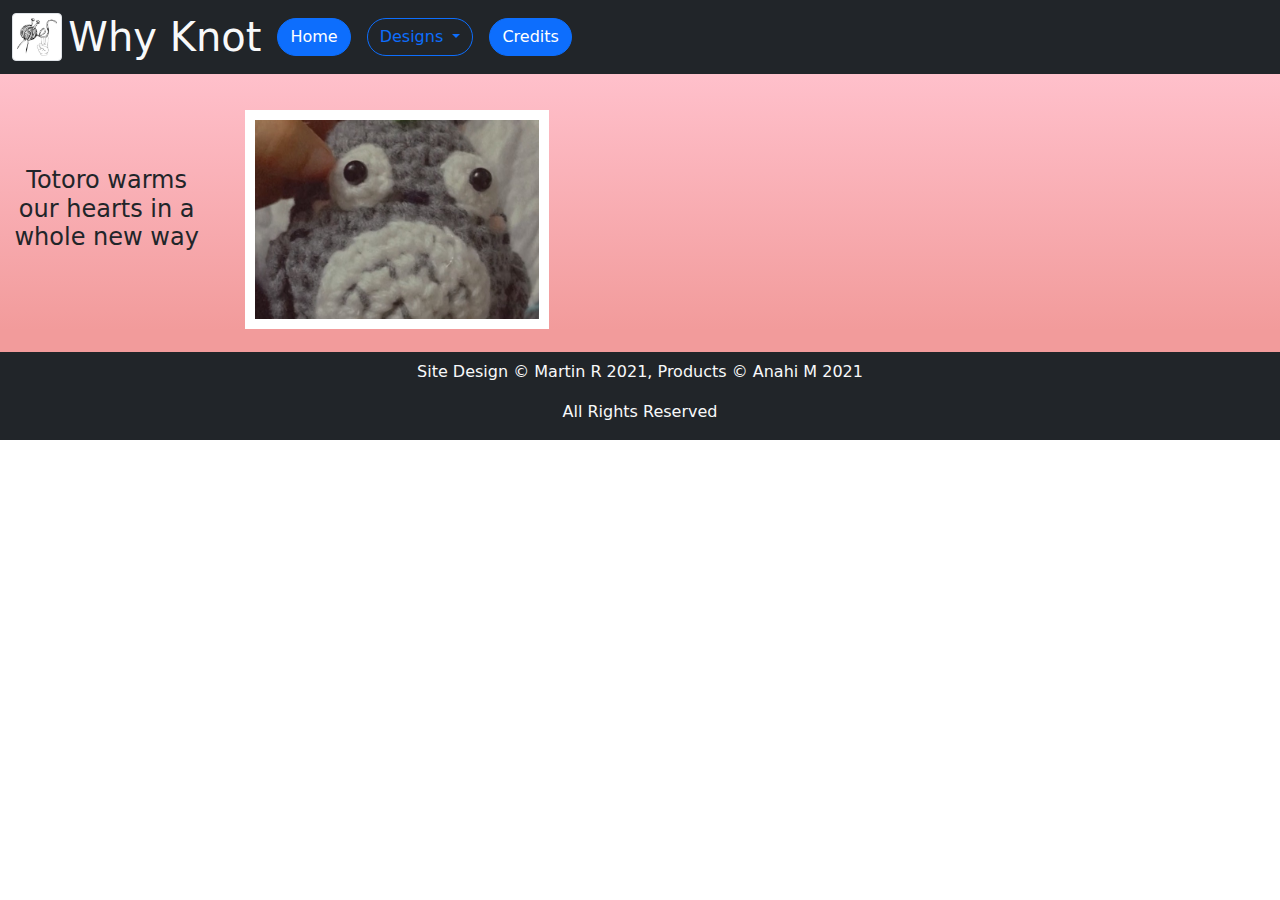
<file: designs/totoro.html>
<!DOCTYPE html>
<html lang="en">

<head>
  <title>Why Knot > Totoro </title>
  <meta charset="utf-8">
  <meta name="viewport" content="width=device-width, initial-scale=1">
  <!--Load bootstrap 5.0.x CSS-->
  <link href="../Bootstrap/bootstrap.min.css" rel="stylesheet">
  <link href="../custom.css" rel="stylesheet">

    <!--Load JQuery JS-->
    <script src="../JQuery/jquery-3.6.0.min.js"></script>

      <!--Plugin Source https://frontendscript.com/jquery-image-gallery-with-thumbnails-and-zoom/  -->
    <!--Load required plugin JS
      NOTE by doing this here instead of at the end of <body> we need to use $(document).ready
    -->
    <!-- LC Lightbox Js -->
    <script src="../LC-Lightbox-LITE-gallery/js/lc_lightbox.lite.js"></script>
    <!-- AlloyFinger JS -->
    <script src="../LC-Lightbox-LITE-gallery/lib/AlloyFinger/alloy_finger.min.js" ></script>

    <!--load required CSS for plugin-->
    <!-- LC Lightbox CSS -->
    <link rel="stylesheet" href="../LC-Lightbox-LITE-gallery/css/lc_lightbox.min.css" />
    <!-- Skin CSS -->
    <link rel="stylesheet" href="../LC-Lightbox-LITE-gallery/skins/minimal.css" />

    <!--some more required content pulled from the demo but not listed in the documentation!-->
    <!-- PAGE'S BASE CSS -->

<style>
  /*! normalize.css v2.1.2 | MIT License | git.io/normalize */article,aside,details,figcaption,figure,footer,header,hgroup,main,nav,section,summary{display:block}audio,canvas,video{display:inline-block}audio:not([controls]){display:none;height:0}[hidden]{display:none}html{font-family:sans-serif;-ms-text-size-adjust:100%;-webkit-text-size-adjust:100%}body{margin:0}a:focus{outline:thin dotted}a:active,a:hover{outline:0}h1{font-size:2em;margin:.67em 0}abbr[title]{border-bottom:1px dotted}b,strong{font-weight:700}dfn{font-style:italic}hr{-moz-box-sizing:content-box;box-sizing:content-box;height:0}mark{background:#ff0;color:#000}code,kbd,pre,samp{font-family:monospace,serif;font-size:1em}pre{white-space:pre-wrap}q{quotes:"\201C" "\201D" "\2018" "\2019"}small{font-size:80%}sub,sup{font-size:75%;line-height:0;position:relative;vertical-align:baseline}sup{top:-.5em}sub{bottom:-.25em}img{border:0}svg:not(:root){overflow:hidden}figure{margin:0}fieldset{border:1px solid silver;margin:0 2px;padding:.35em .625em .75em}legend{border:0;padding:0}button,input,select,textarea{font-family:inherit;font-size:100%;margin:0}button,input{line-height:normal}button,select{text-transform:none}button,html input[type=button],input[type=reset],input[type=submit]{-webkit-appearance:button;cursor:pointer}button[disabled],html input[disabled]{cursor:default}input[type=checkbox],input[type=radio]{box-sizing:border-box;padding:0}input[type=search]{-webkit-appearance:textfield;-moz-box-sizing:content-box;-webkit-box-sizing:content-box;box-sizing:content-box}input[type=search]::-webkit-search-cancel-button,input[type=search]::-webkit-search-decoration{-webkit-appearance:none}button::-moz-focus-inner,input::-moz-focus-inner{border:0;padding:0}textarea{overflow:auto;vertical-align:top}table{border-collapse:collapse;border-spacing:0}
  
  
  /*
  body{font:14px/20px Arial,sans-serif;background-color:#4E5869;margin:0;padding:0;color:#000}dl,ol,ul{padding:0;margin:0}h1,h2,h3,h4,h5,h6,p{margin-top:0;padding-right:15px;padding-left:15px}a img{border:none}a:link{color:#414958;text-decoration:underline}a:visited{color:#4E5869;text-decoration:underline}a:active,a:focus,a:hover{text-decoration:none}.container{width:80%;max-width:1260px;min-width:335px;background-color:#FFF;margin:0 auto}.header{background-color:#fdfdfd;}.sidebar1{float:right;width:20%;background-color:#93A5C4;padding-bottom:10px}.content{padding:10px 0;width:100%;float:right;background-color:#efefef}.content ol,.content ul{padding:0 15px 15px 40px}ul.nav{list-style:none;border-top:1px solid #666;margin-bottom:15px}ul.nav li{border-bottom:1px solid #666}ul.nav a,ul.nav a:visited{padding:5px 5px 5px 15px;display:block;text-decoration:none;background-color:#8090AB;color:#000}ul.nav a:active,ul.nav a:focus,ul.nav a:hover{background-color:#6F7D94;color:#FFF}.fltrt{float:right;margin-left:8px}.fltlft{float:left;margin-right:8px}.clearfloat{clear:both;height:0;font-size:1px;line-height:0}.content,.sidebar1{min-height:500px}.content>div{margin:20px 15px}@media screen and (max-width:900px){.content>div{width:100%!important}}
  
  #logo {
    background: url('[data-uri]') no-repeat center center transparent;
    background-size: contain;
    width: 25px;
    height: 25px;
    display: inline-block;	
    position: relative;
    bottom: -4px;
    left: -4px;
  }
  */
  .elem, .elem * {
    box-sizing: border-box;
    margin: 0 !important;	
  }
  .elem {
    display: inline-block;
    font-size: 0;
    width: 33%;
    border: 20px solid transparent;
    border-bottom: none;
    background: #fff;
    padding: 10px;
    height: auto;
    background-clip: padding-box;
  }
  .elem > span {
    display: block;
    cursor: pointer;
    height: 0;
    padding-bottom:	70%;
    background-size: cover;	
    background-position: center center;
  }
  </style>
  
  <!-- LIGHTBOX FADING SHOW/HIDE EFFECT (as explained in documentation) -->
  <style>
  .lcl_fade_oc.lcl_pre_show #lcl_overlay,
  .lcl_fade_oc.lcl_pre_show #lcl_window,
  .lcl_fade_oc.lcl_is_closing #lcl_overlay,
  .lcl_fade_oc.lcl_is_closing #lcl_window {
    opacity: 0 !important;
  }
  .lcl_fade_oc.lcl_is_closing #lcl_overlay {
    -webkit-transition-delay: .15s !important; 
    transition-delay: .15s !important;
  }
  </style>
  


</head>

    <body>
        
        <div class="container-fluid">

          <div class="row headerArea">

                            <!--heading/nav-->
                            <div class="col-sm-12 bg-dark">
                              <!--
                                  below in the navbar-brand, the width element helps keep the picture at a specific dimension. 
                                  Since the anchor parent container doens't restrict the size, none of the Bootstrap classes were able to keep it smaller. 
                                  One possible future improvement for this would be to find a way to make it scalably small, so it maintains the a defined presence on every device width
                                  solution source: https://bootstrapious.com/p/bootstrap-navbar-with-logo
            
                                  dropdown button source: https://mdbootstrap.com/docs/standard/components/dropdowns/
                              -->
                              <nav class="navbar navbar-expand navbar-dark bg-dark">
                                  <a class="navbar-brand" href="#">
                                      <img src="../images/logo/whyKnotLogo.png" width="50" alt="site logo" class="img-fluid img-thumbnail">
                                      <p class="h1 text-light d-inline align-middle">Why Knot</p>
            
                                  </a>
                                  <button class="navbar-toggler" type="button" data-toggle="collapse" data-target="#navbarNavAltMarkup" aria-controls="navbarNavAltMarkup" aria-expanded="false" aria-label="Toggle navigation">
                                    <span class="navbar-toggler-icon"></span>
                                  </button>
                                  <div class="collapse navbar-collapse" id="navbarNavAltMarkup">
                                    <!--stacking buttons when we are below 768px only displaying them as a row above that-->
                                    <div class="navbar-nav custom-btn flex-column flex-sm-row gap-2">
                                        <a href="../index.html" class="btn btn-primary me-2">Home</a>
            
                                        <div class="dropdown">
                                            <button class="btn btn-outline-primary me-2 dropdown-toggle"
                                                    id="dropdownMenuButton"
                                                    data-bs-toggle="dropdown"
                                                    aria-expanded="false">
                                                Designs
                                            </button>
                                            <ul class="dropdown-menu dropdown-menu-dark" aria-labelledby="dropdownMenuButton">
                                                <li><a class="dropdown-item" href="../designs.html">See all designs</a></li>
                                                <li><hr class="dropdown-divider"></li>
                                                <li><a class="dropdown-item" href="../designs/dinos.html">Dinos</a></li>
                                                <li><a class="dropdown-item" href="../designs/dog.html">Dog</a></li>
                                                <li><a class="dropdown-item" href="../designs/jack.html">Jack Skellington</a></li>
                                                <li><a class="dropdown-item" href="#">Totoro</a></li>
            
                                            </ul>
                                        </div>
            
                                        <a href="../credits.html" class="btn btn-primary me-2">Credits</a>
                                    
                               
                                
            
            
                                    </div>
                                  </div>
                              </nav>
                            </div>
            


          </div>

            <div class="row productArea">


                <!--content-->

                <div class="col-md-2 my-3 d-flex justify-content-center align-items-center">

                  <p class="h4 text-center">Totoro warms our hearts in a whole new way</p>
                  
              </div>
              
                <!--Gallery content-->
                <div class="col-md-10 my-3">

                  <div class="content">

                    <!--JS gallery-->
            
                    <a class="elem" href="../images/totoro/totoro.JPG" 
                    title="Totoro" data-lcl-txt="A cuddly rendition of totoro" data-lcl-author="Anahi M" data-lcl-thumb="../images/totoro/totoro.JPG">
                      <span style="background-image: url(../images/totoro/totoro.JPG);"></span>
                    </a>


                  </div>
            


                </div>


                <!--footer-->
                <footer class="col-sm-12 bg-dark pt-2">
                    <p class="text-light text-center">Site Design &copy; Martin R 2021, Products &copy; Anahi M 2021</p>
                    <p class="text-light text-center">All Rights Reserved</p>
                </footer>

            </div>
        </div>



    <!--Load JS for BootStrap components-->
    <script src="../Bootstrap/bootstrap.min.js"></script>

    
      <!--JS to run the JQuery plugin-->
      <script>
        $(document).ready(function(e) {
          // live handler
          lc_lightbox('.elem', {
            wrap_class: 'lcl_fade_oc',
            gallery : true,	
            thumb_attr: 'data-lcl-thumb', 
            
            skin: 'minimal',
            radius: 0,
            padding: 0,
            border_w: 0,
          });	
        });
      </script>
  
  
  </body>

</html>
</file>
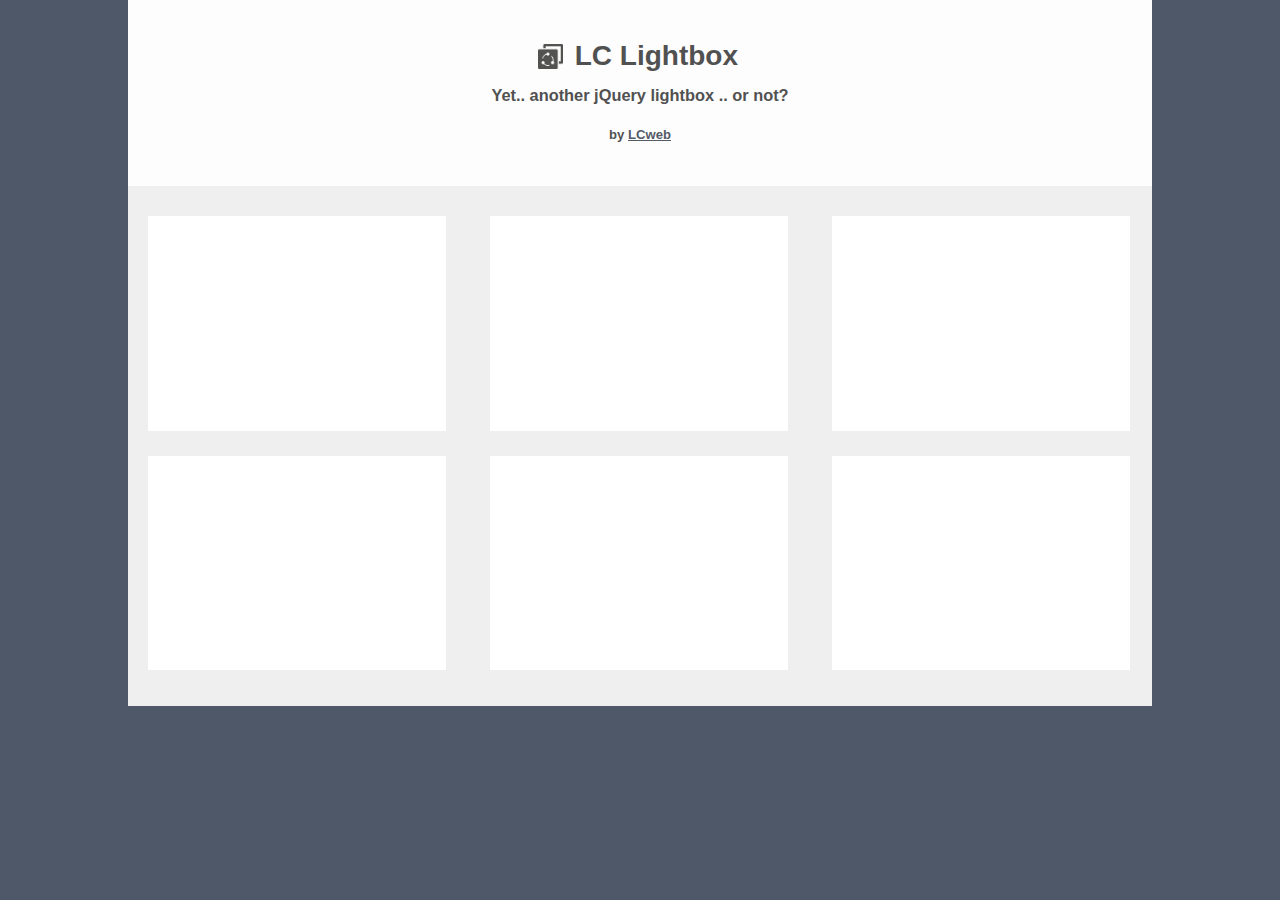
<file: LC-Lightbox-LITE-gallery/demo_lite.html>
<!DOCTYPE html PUBLIC "-//W3C//DTD XHTML 1.0 Transitional//EN" "http://www.w3.org/TR/xhtml1/DTD/xhtml1-transitional.dtd">
<html xmlns="http://www.w3.org/1999/xhtml">
<head>
<meta http-equiv="Content-Type" content="text/html; charset=utf-8" />
<meta name="viewport" content="width=device-width, initial-scale=1, maximum-scale=1">  
<title>LC Lightbox - Image Gallery Demo</title>



<!-- PAGE'S BASE CSS -->
<style type="text/css">
/*! normalize.css v2.1.2 | MIT License | git.io/normalize */article,aside,details,figcaption,figure,footer,header,hgroup,main,nav,section,summary{display:block}audio,canvas,video{display:inline-block}audio:not([controls]){display:none;height:0}[hidden]{display:none}html{font-family:sans-serif;-ms-text-size-adjust:100%;-webkit-text-size-adjust:100%}body{margin:0}a:focus{outline:thin dotted}a:active,a:hover{outline:0}h1{font-size:2em;margin:.67em 0}abbr[title]{border-bottom:1px dotted}b,strong{font-weight:700}dfn{font-style:italic}hr{-moz-box-sizing:content-box;box-sizing:content-box;height:0}mark{background:#ff0;color:#000}code,kbd,pre,samp{font-family:monospace,serif;font-size:1em}pre{white-space:pre-wrap}q{quotes:"\201C" "\201D" "\2018" "\2019"}small{font-size:80%}sub,sup{font-size:75%;line-height:0;position:relative;vertical-align:baseline}sup{top:-.5em}sub{bottom:-.25em}img{border:0}svg:not(:root){overflow:hidden}figure{margin:0}fieldset{border:1px solid silver;margin:0 2px;padding:.35em .625em .75em}legend{border:0;padding:0}button,input,select,textarea{font-family:inherit;font-size:100%;margin:0}button,input{line-height:normal}button,select{text-transform:none}button,html input[type=button],input[type=reset],input[type=submit]{-webkit-appearance:button;cursor:pointer}button[disabled],html input[disabled]{cursor:default}input[type=checkbox],input[type=radio]{box-sizing:border-box;padding:0}input[type=search]{-webkit-appearance:textfield;-moz-box-sizing:content-box;-webkit-box-sizing:content-box;box-sizing:content-box}input[type=search]::-webkit-search-cancel-button,input[type=search]::-webkit-search-decoration{-webkit-appearance:none}button::-moz-focus-inner,input::-moz-focus-inner{border:0;padding:0}textarea{overflow:auto;vertical-align:top}table{border-collapse:collapse;border-spacing:0}



body{font:14px/20px Arial,sans-serif;background-color:#4E5869;margin:0;padding:0;color:#000}dl,ol,ul{padding:0;margin:0}h1,h2,h3,h4,h5,h6,p{margin-top:0;padding-right:15px;padding-left:15px}a img{border:none}a:link{color:#414958;text-decoration:underline}a:visited{color:#4E5869;text-decoration:underline}a:active,a:focus,a:hover{text-decoration:none}.container{width:80%;max-width:1260px;min-width:335px;background-color:#FFF;margin:0 auto}.header{background-color:#fdfdfd;}.sidebar1{float:right;width:20%;background-color:#93A5C4;padding-bottom:10px}.content{padding:10px 0;width:100%;float:right;background-color:#efefef}.content ol,.content ul{padding:0 15px 15px 40px}ul.nav{list-style:none;border-top:1px solid #666;margin-bottom:15px}ul.nav li{border-bottom:1px solid #666}ul.nav a,ul.nav a:visited{padding:5px 5px 5px 15px;display:block;text-decoration:none;background-color:#8090AB;color:#000}ul.nav a:active,ul.nav a:focus,ul.nav a:hover{background-color:#6F7D94;color:#FFF}.fltrt{float:right;margin-left:8px}.fltlft{float:left;margin-right:8px}.clearfloat{clear:both;height:0;font-size:1px;line-height:0}.content,.sidebar1{min-height:500px}.content>div{margin:20px 15px}@media screen and (max-width:900px){.content>div{width:100%!important}}

#logo {
	background: url('[data-uri]') no-repeat center center transparent;
	background-size: contain;
	width: 25px;
	height: 25px;
	display: inline-block;	
	position: relative;
	bottom: -4px;
	left: -4px;
}

.elem, .elem * {
	box-sizing: border-box;
	margin: 0 !important;	
}
.elem {
	display: inline-block;
	font-size: 0;
	width: 33%;
	border: 20px solid transparent;
	border-bottom: none;
	background: #fff;
	padding: 10px;
	height: auto;
	background-clip: padding-box;
}
.elem > span {
	display: block;
	cursor: pointer;
	height: 0;
	padding-bottom:	70%;
	background-size: cover;	
	background-position: center center;
}
</style>






<!-- LIGHTBOX FADING SHOW/HIDE EFFECT (as explained in documentation) -->
<style type="text/css">
.lcl_fade_oc.lcl_pre_show #lcl_overlay,
.lcl_fade_oc.lcl_pre_show #lcl_window,
.lcl_fade_oc.lcl_is_closing #lcl_overlay,
.lcl_fade_oc.lcl_is_closing #lcl_window {
	opacity: 0 !important;
}
.lcl_fade_oc.lcl_is_closing #lcl_overlay {
	-webkit-transition-delay: .15s !important; 
	transition-delay: .15s !important;
}
</style>






<!-- //////////////////////////////////////////////// -->
<!-- REQUIRED ELEMENTS -->

<script src="lib/jquery.js" type="text/javascript"></script>

<script src="js/lc_lightbox.lite.js" type="text/javascript"></script>
<link rel="stylesheet" href="css/lc_lightbox.css" />


<!-- SKINS -->
<link rel="stylesheet" href="skins/minimal.css" />


<!-- ASSETS -->
<script src="lib/AlloyFinger/alloy_finger.min.js" type="text/javascript"></script>

<!-- //////////////////////////////////////////////// -->
<!-- //////////////////////////////////////////////// -->

</head>

<body>

<div class="container">
    <div class="header">
          
          <div style="text-align: center; color: #3f3f3f; padding: 40px 20px 25px; opacity: 0.9;"> 
              <h1><span id="logo"></span> LC Lightbox</h1>
              <h3>Yet.. another jQuery lightbox .. or not?<br/><br/>
                  <small>by <a href="https://lcweb.it/" target="_blank">LCweb</a></small>
              </h3>
          </div>
    </div>
    
    
	<div class="content">
    
   		<a class="elem" href="https://images.unsplash.com/photo-1476514525535-07fb3b4ae5f1?dpr=1&auto=format&fit=crop&w=2000&q=80&cs=tinysrgb" title="image 1" data-lcl-txt="lorem ipsum dolor sit amet" data-lcl-author="someone" data-lcl-thumb="https://images.unsplash.com/photo-1476514525535-07fb3b4ae5f1?dpr=1&auto=format&fit=crop&w=150&q=80&cs=tinysrgb">
        	<span style="background-image: url(https://images.unsplash.com/photo-1476514525535-07fb3b4ae5f1?dpr=1&auto=format&fit=crop&w=400&q=80&cs=tinysrgb);"></span>
        </a>
        <a class="elem" href="https://images.unsplash.com/photo-1502082553048-f009c37129b9?dpr=1&auto=format&fit=crop&w=2000&q=80&cs=tinysrgb" title="image 2" data-lcl-txt="lorem ipsum dolor sit amet" data-lcl-author="someone" data-lcl-thumb="https://images.unsplash.com/photo-1502082553048-f009c37129b9?dpr=1&auto=format&fit=crop&w=150&q=80&cs=tinysrgb">
        	<span style="background-image: url(https://images.unsplash.com/photo-1502082553048-f009c37129b9?dpr=1&auto=format&fit=crop&w=400&q=80&cs=tinysrgb);"></span>
        </a>
        <a class="elem" href="https://images.unsplash.com/photo-1442850473887-0fb77cd0b337?dpr=1&auto=format&fit=crop&w=2000&q=80&cs=tinysrgb" title="image 3" data-lcl-txt="lorem ipsum dolor sit amet" data-lcl-author="someone" data-lcl-thumb="https://images.unsplash.com/photo-1442850473887-0fb77cd0b337?dpr=1&auto=format&fit=crop&w=150&q=80&cs=tinysrgb">
        	<span style="background-image: url(https://images.unsplash.com/photo-1442850473887-0fb77cd0b337?dpr=1&auto=format&fit=crop&w=400&q=80&cs=tinysrgb);"></span>
        </a>
        
        
        <a class="elem" href="https://images.unsplash.com/photo-1431794062232-2a99a5431c6c?dpr=1&auto=format&fit=crop&w=2000&q=80&cs=tinysrgb" title="image 4" data-lcl-txt="lorem ipsum dolor sit amet" data-lcl-author="someone" data-lcl-thumb="https://images.unsplash.com/photo-1431794062232-2a99a5431c6c?dpr=1&auto=format&fit=crop&w=150&q=80&cs=tinysrgb">
        	<span style="background-image: url(https://images.unsplash.com/photo-1431794062232-2a99a5431c6c?dpr=1&auto=format&fit=crop&w=400&q=80&cs=tinysrgb);"></span>
        </a>
        <a class="elem" href="https://images.unsplash.com/photo-1432405972618-c60b0225b8f9?dpr=1&auto=format&fit=crop&w=2000&q=80&cs=tinysrgb" title="image 5" data-lcl-txt="lorem ipsum dolor sit amet" data-lcl-author="someone" data-lcl-thumb="https://images.unsplash.com/photo-1432405972618-c60b0225b8f9?dpr=1&auto=format&fit=crop&w=150&q=80&cs=tinysrgb">
        	<span style="background-image: url(https://images.unsplash.com/photo-1432405972618-c60b0225b8f9?dpr=1&auto=format&fit=crop&w=400&q=80&cs=tinysrgb);"></span>
        </a>
        <a class="elem" href="https://images.unsplash.com/photo-1482192505345-5655af888cc4?dpr=1&auto=format&fit=crop&w=2000&q=80&cs=tinysrgb" title="image 6" data-lcl-txt="lorem ipsum dolor sit amet" data-lcl-author="someone" data-lcl-thumb="https://images.unsplash.com/photo-1482192505345-5655af888cc4?dpr=1&auto=format&fit=crop&w=150&q=80&cs=tinysrgb">
        	<span style="background-image: url(https://images.unsplash.com/photo-1482192505345-5655af888cc4?dpr=1&auto=format&fit=crop&w=400&q=80&cs=tinysrgb);"></span>
        </a>
   
   		<br/><br/>
   	</div>
</div>



<!-- //////////////////////////////////////////////// -->
<!-- LIGHTBOX INITIALIZATION -->
<script type="text/javascript">
$(document).ready(function(e) {
   
	// live handler
	lc_lightbox('.elem', {
		wrap_class: 'lcl_fade_oc',
		gallery : true,	
		thumb_attr: 'data-lcl-thumb', 
		
		skin: 'minimal',
		radius: 0,
		padding	: 0,
		border_w: 0,
	});	

});
</script>
<!-- //////////////////////////////////////////////// -->
<!-- //////////////////////////////////////////////// -->

</body>
</html>
</file>
<file: custom.css>
/*
selector: get all BS buttons that are descendants of class .custom-btn
rounded navbar buttons

*/
.custom-btn .btn {
    border-radius: 20px;
}

.custom-btn .btn-primary:hover{
    color: #0d6efd;
    background-color: transparent;
}
.custom-btn .btn-outline-primary:hover{
    color: #0d6efd;
    background-color: transparent;
}

.productArea{
    background: linear-gradient(180deg, rgba(255,192,203,1) 0%, rgba(242,155,155,1) 70%);
}
</file>
<file: LC-Lightbox-LITE-gallery/skins/minimal.css>
.lcl_minimal #lcl_window,
.lcl_minimal.lcl_txt_under #lcl_txt,
.lcl_minimal.lcl_txt_rside:not(.lcl_force_txt_over) #lcl_txt,
.lcl_minimal.lcl_txt_lside:not(.lcl_force_txt_over) #lcl_txt {
	background-color: #3d3d3d;	
}
.lcl_minimal #lcl_subj {
	background-color: #474747;	
}
.lcl_minimal.lcl_fullscreen_mode #lcl_subj {
	background-color: #252525;	
}

.lcl_minimal #lcl_loader > span {
	border-color: #999 #999 transparent;
}

.lcl_minimal.lcl_txt_rside:not(.lcl_force_txt_over) #lcl_txt:after, 
.lcl_minimal.lcl_txt_lside:not(.lcl_force_txt_over) #lcl_txt:after {
	width: 1px;	
}


/* COMMANDS */
.lcl_minimal #lcl_nav_cmd,
.lcl_minimal .lcl_outer_cmd #lcl_nav_cmd,
.lcl_minimal .lcl_forced_outer_cmd #lcl_nav_cmd {
	padding: 4px !important;	
}
.lcl_minimal #lcl_nav_cmd:before {
    content: "";
	background: rgba(0, 0, 0, 0.4);
    height: 42px;
    left: 0;
    position: absolute;
    right: 0;
    top: 0;
}
.lcl_minimal.lcl_fullscreen_mode[lcl-type=iframe] #lcl_nav_cmd:before {
	background: #3d3d3d;
}
.lcl_minimal.lcl_fullscreen_mode[lcl-type=iframe] #lcl_subj {
	top: 42px;	
}
.lcl_minimal .lcl_close {
    margin-left: 14px !important;
}
.lcl_minimal .lcl_zoom_in {
    margin-right: 14px !important;
}
@media screen and (min-width:450px) { 
	.lcl_minimal .lcl_close {
		margin-left: 28px !important;
	}
	.lcl_minimal .lcl_zoom_in {
		margin-right: 28px !important;
	}
	.lcl_minimal.lcl_inner_cmd:not(.lcl_on_mobile) #lcl_nav_cmd:before,
	.lcl_minimal.lcl_fullscreen_mode.lcl_outer_cmd:not(.lcl_on_mobile):not([lcl-type=iframe]):not([lcl-type=html]) #lcl_nav_cmd:before {
		opacity: 0;
		
		-webkit-transition: opacity .2s ease-in .5s; 
		transition: 		opacity .2s ease-in .5s;	
	}
	.lcl_minimal:not(.lcl_on_mobile) #lcl_window:hover #lcl_nav_cmd:before,
	.lcl_minimal.lcl_fullscreen_mode.lcl_outer_cmd:not(.lcl_on_mobile):not([lcl-type=iframe]):not([lcl-type=html]):hover #lcl_nav_cmd:before {
		opacity: 1;
		
		-webkit-transition: all .2s ease-in 0s; 
		transition: 		all .2s ease-in 0s;
	}
}
.lcl_minimal #lcl_nav_cmd .lcl_icon {
	color: #fafafa;
	background: transparent;
	border-radius: 0 !important;
	border: none !important;
	box-shadow: none !important;
	margin: 3px;	
}
@media screen and (max-width:475px) { 
	.lcl_minimal #lcl_nav_cmd .lcl_icon {
		margin: 3px 0;	
	}
	.lcl_minimal .lcl_counter {
    	letter-spacing: -1px;
	}
}
@media screen and (max-width:400px) { 
	.lcl_minimal #lcl_nav_cmd .lcl_icon {
		width: 24px;
	}
}
.lcl_minimal #lcl_nav_cmd .lcl_icon:before,
.lcl_minimal #lcl_nav_cmd .lcl_icon * {
	text-shadow: 0 0 2px rgba(0, 0, 0, .6); 	
}
.lcl_minimal .lcl_icon:not(.lcl_counter):after {
	background: #cfcfcf;
}
.lcl_minimal#lcl_wrap:not(.lcl_on_mobile) .lcl_icon:not(.lcl_counter):not(a):hover:before {
	color: #fff;
	text-shadow: none; 	
}
.lcl_minimal:not(.lcl_on_mobile) .lcl_icon:not(.lcl_counter):after,
.lcl_minimal:not(.lcl_on_mobile) .lcl_icon:not(.lcl_counter):hover:after {
	border-radius: 0;
	top: 0;
	left: 0;
	right: 0;
	bottom: 0;
	background: rgba(0, 0, 0, 0.15) !important;
	box-shadow: 0 0 0 7px rgba(0, 0, 0, 0.15);
}
.lcl_minimal.lcl_nav_btn_middle .lcl_prev:before, 
.lcl_minimal.lcl_nav_btn_middle .lcl_next:before {
    font-size: 28px !important;
}
.lcl_minimal.lcl_nav_btn_middle .lcl_prev:after,
.lcl_minimal.lcl_nav_btn_middle .lcl_next:after {
	box-shadow: none !important;
}
.lcl_minimal.lcl_nav_btn_middle .lcl_next:after, .lcl_minimal.lcl_nav_btn_middle .lcl_prev:after,
.lcl_minimal.lcl_nav_btn_middle:not(.lcl_on_mobile) .lcl_next:hover:after, .lcl_minimal.lcl_nav_btn_middle .lcl_prev:hover:after {
	background: rgba(0, 0, 0, 0.3) !important;
}
.lcl_minimal .lcl_counter {
	font-size: 13px;
	line-height: 28px;	
}


/* alternative inner close button */
.lcl_minimal #lcl_corner_close {
	background: #303030;
    border-color: transparent !important;
    border-radius: 0 !important;
   
	-webkit-transform: 	rotate(45deg);
	-ms-transform: 		rotate(45deg);
	transform: 			rotate(45deg);
}
.lcl_minimal #lcl_corner_close:before {
	color: #eee;
	
	-webkit-transform: 	rotate(45deg);
	-ms-transform: 		rotate(45deg);
	transform: 			rotate(45deg);
}
.lcl_minimal:not(.lcl_on_mobile) #lcl_corner_close:hover:before {
	-webkit-transform: 	rotate(225deg);
	-ms-transform: 		rotate(225deg);
	transform: 			rotate(225deg);
}


/* TEXTS */
.lcl_minimal #lcl_txt * {
	font-family: Arial,​ 'sans-serif';	
	color: #ddd;
}
.lcl_minimal #lcl_title {
	color: #eee;	
}
.lcl_minimal #lcl_author {
	color: #bfbfbf;	
}
.lcl_minimal .lcl_txt_border {
	border-bottom: 1px dotted #666 !important;	
}

/* text over */
.lcl_minimal.lcl_force_txt_over #lcl_txt,
.lcl_minimal.lcl_txt_over #lcl_txt {
	background: rgba(26, 26, 26, 0.9);
}
.lcl_minimal.lcl_force_txt_over #lcl_txt:before,
.lcl_minimal.lcl_txt_over #lcl_txt:before {
	background: #444;
}
.lcl_minimal.lcl_force_txt_over #lcl_txt:after, 
.lcl_minimal.lcl_txt_over #lcl_txt:after {
	border-color: #3e3e3e;
}


/* text block shadow */
.lcl_minimal.lcl_txt_rside:not(.lcl_force_txt_over) #lcl_txt:after {
    content: "";
	background: linear-gradient(to right, rgba(0, 0, 0, 0.3) 0%, rgba(0, 0, 0, 0) 100%);
    left: 0;
}
.lcl_minimal.lcl_txt_lside:not(.lcl_force_txt_over) #lcl_txt:after {
    content: "";
	background: linear-gradient(to left, rgba(0, 0, 0, 0.3) 0%, rgba(0, 0, 0, 0) 100%);
    right: 0;
}
.lcl_minimal.lcl_txt_under:not(.lcl_force_txt_over) #lcl_txt::after {
	content: "";
	background: linear-gradient(to bottom, rgba(0, 0, 0, 0.3) 0%, rgba(0, 0, 0, 0) 100%);
    height: 2px;
}



/* TOOLTIP */
.lcl_minimal .lcl_tooltip {
	background: rgba(0,0,0, 0.5);	
}
.lcl_minimal .lcl_tooltip.lcl_tt_bottom:before {
	border-color: transparent transparent #000;	
	opacity: .5;
}
.lcl_minimal .lcl_tooltip.lcl_tt_top:before {
	border-color: #000 transparent transparent;
	opacity: .5;
}

/* SOCIALS VISIBILITY */
.lcl_minimal .lcl_socials_tt a {
	border-color: #666;
}

/* THUMBS NAVIGATOR */
.lcl_minimal .lcl_tn_inner li {
	border-radius: 0;	
}
.lcl_minimal #lcl_thumbs_nav span {
	color: #dfdfdf;
}
.lcl_minimal .lcl_tn_mixed_types li::before {
    background: rgba(0, 0, 0, 0.25);	
}
.lcl_minimal .lcl_tn_mixed_types li:after {
    color: #fff;
}

/* PROGRESSBAR */
.lcl_minimal #lcl_progressbar {
	background: #eee;
}
</file>
